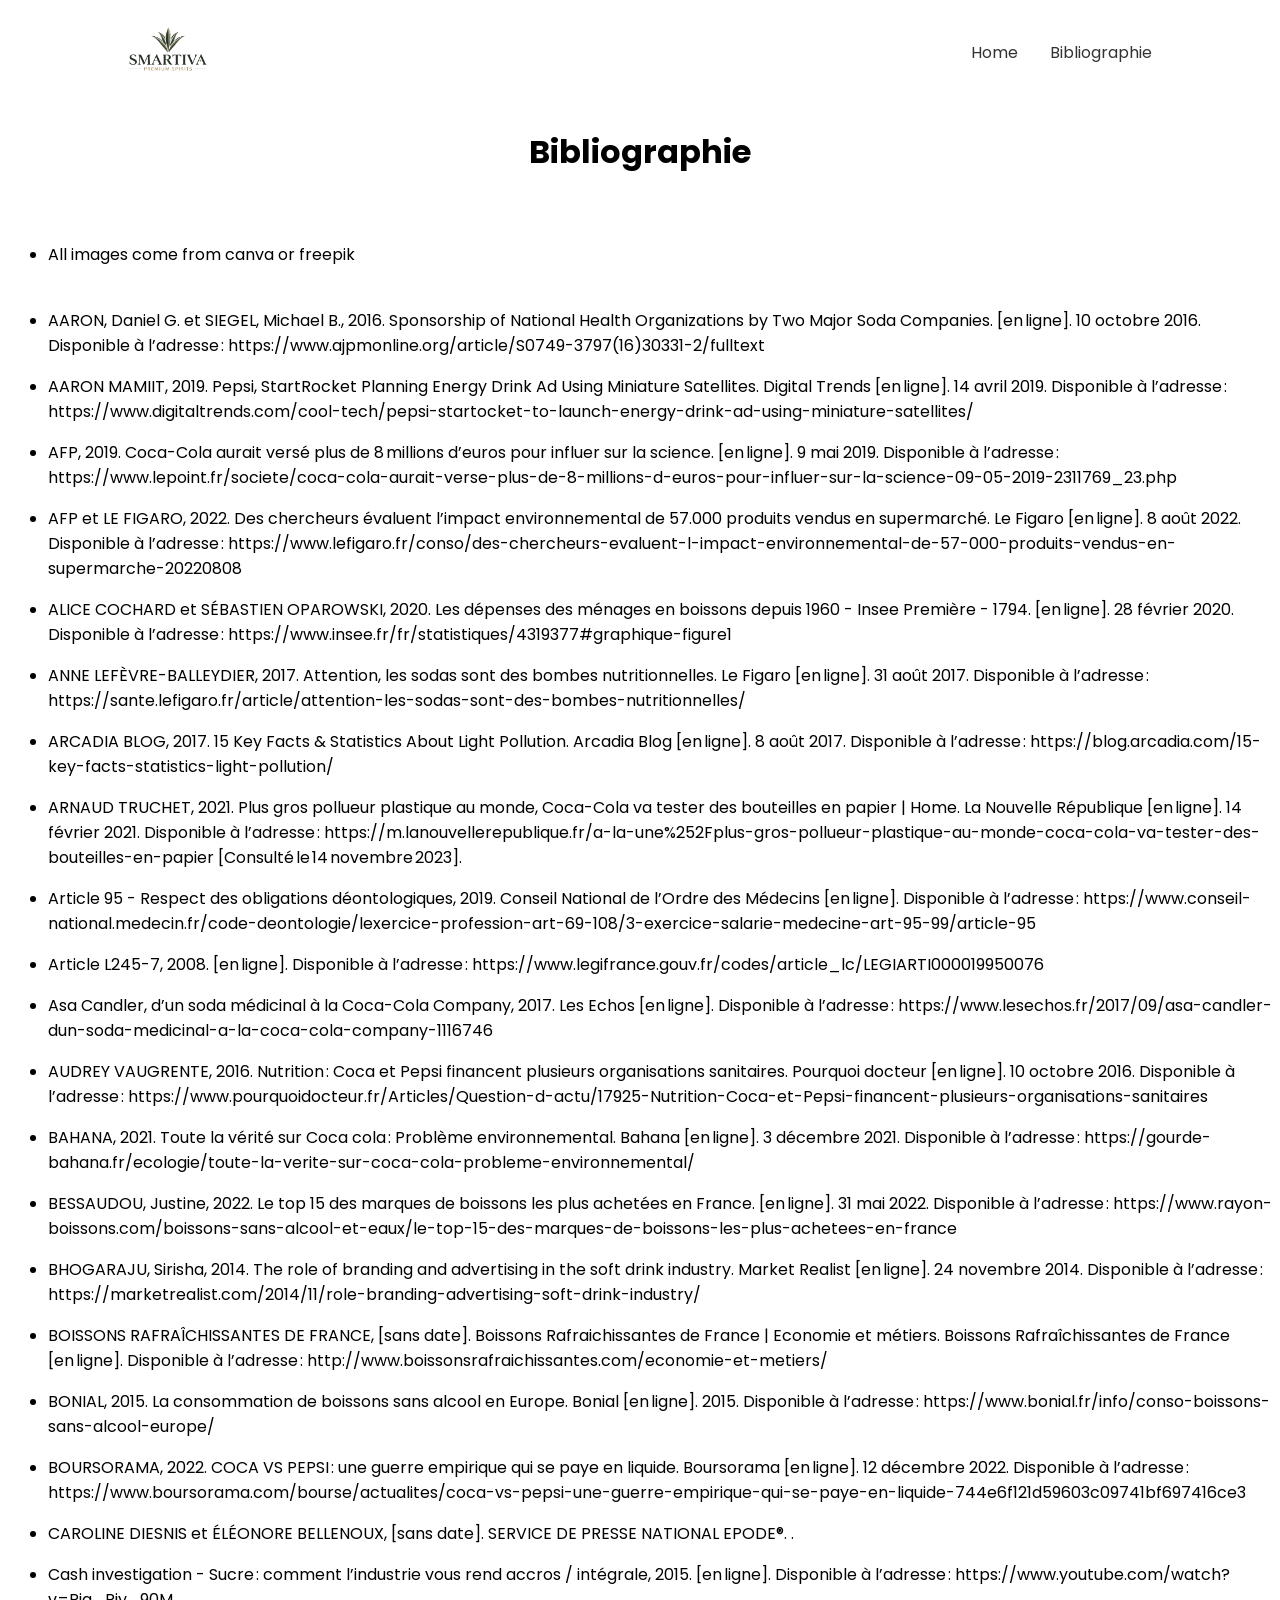
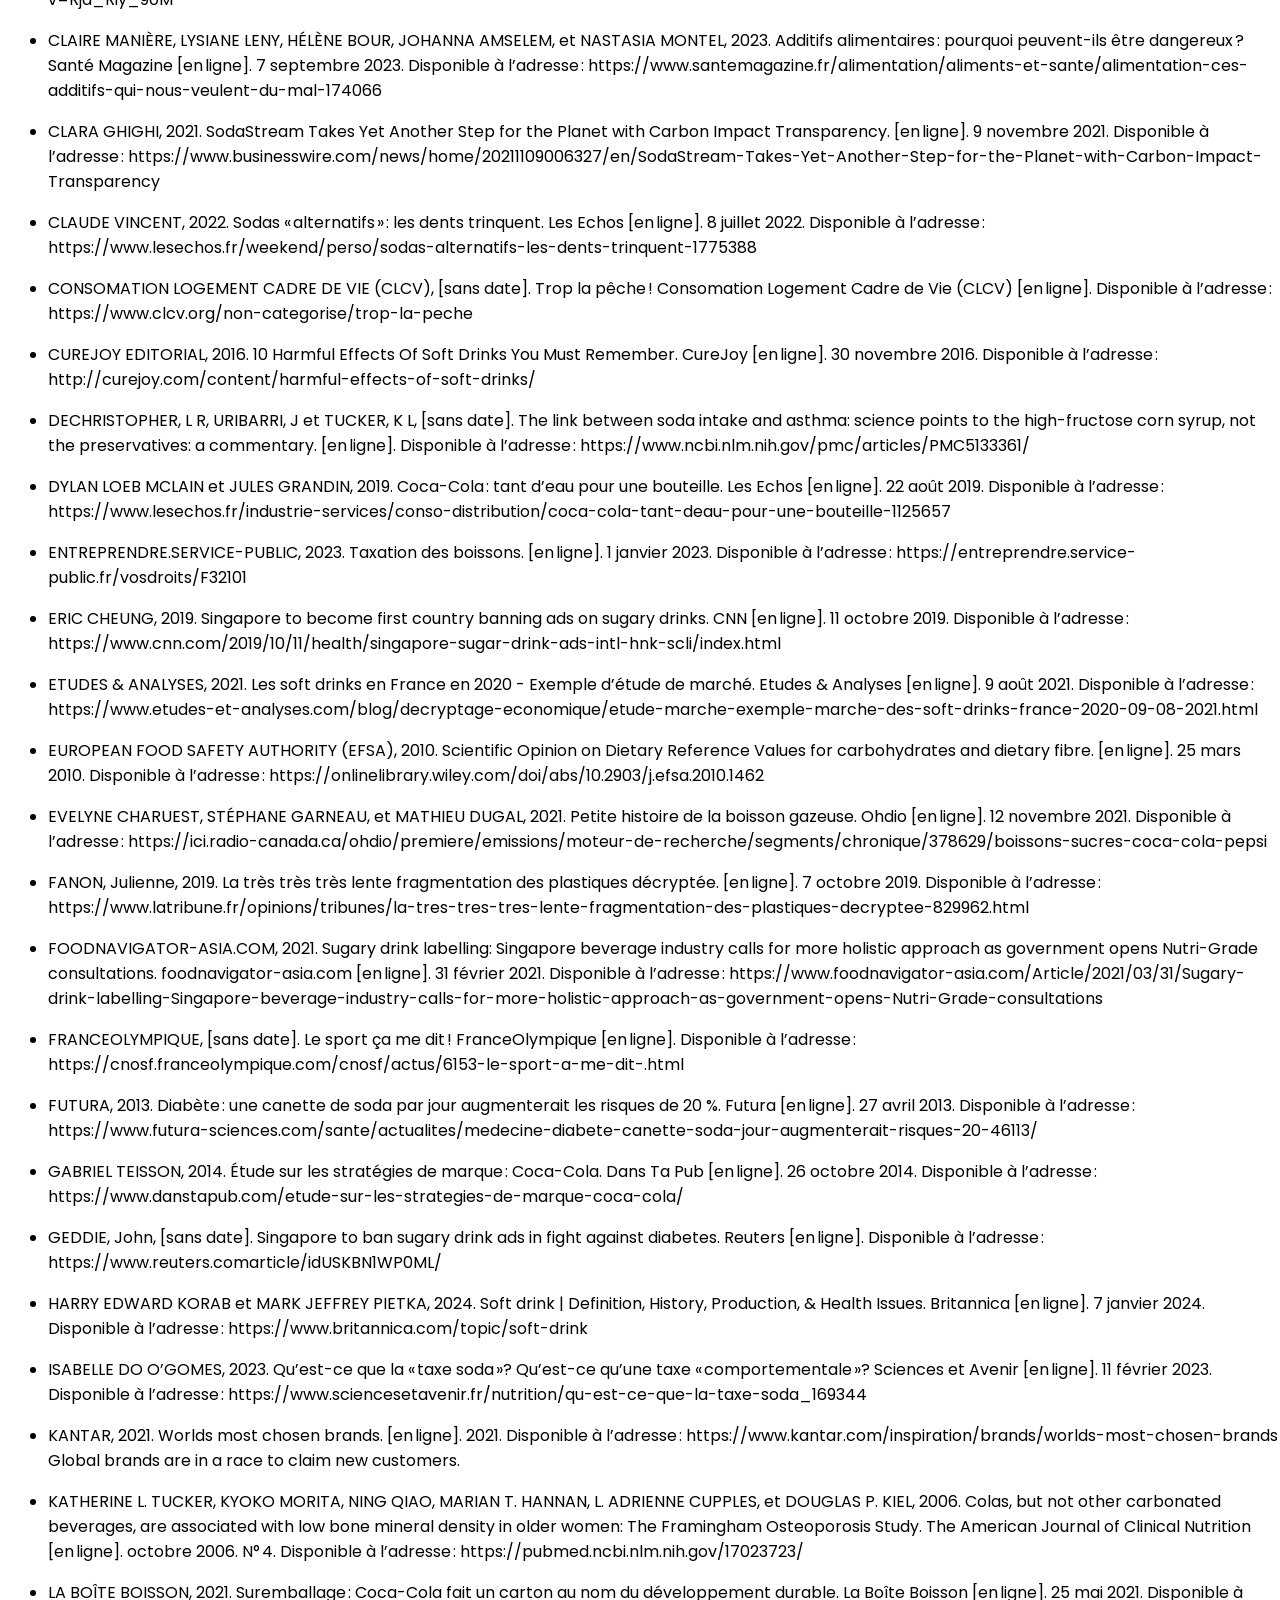
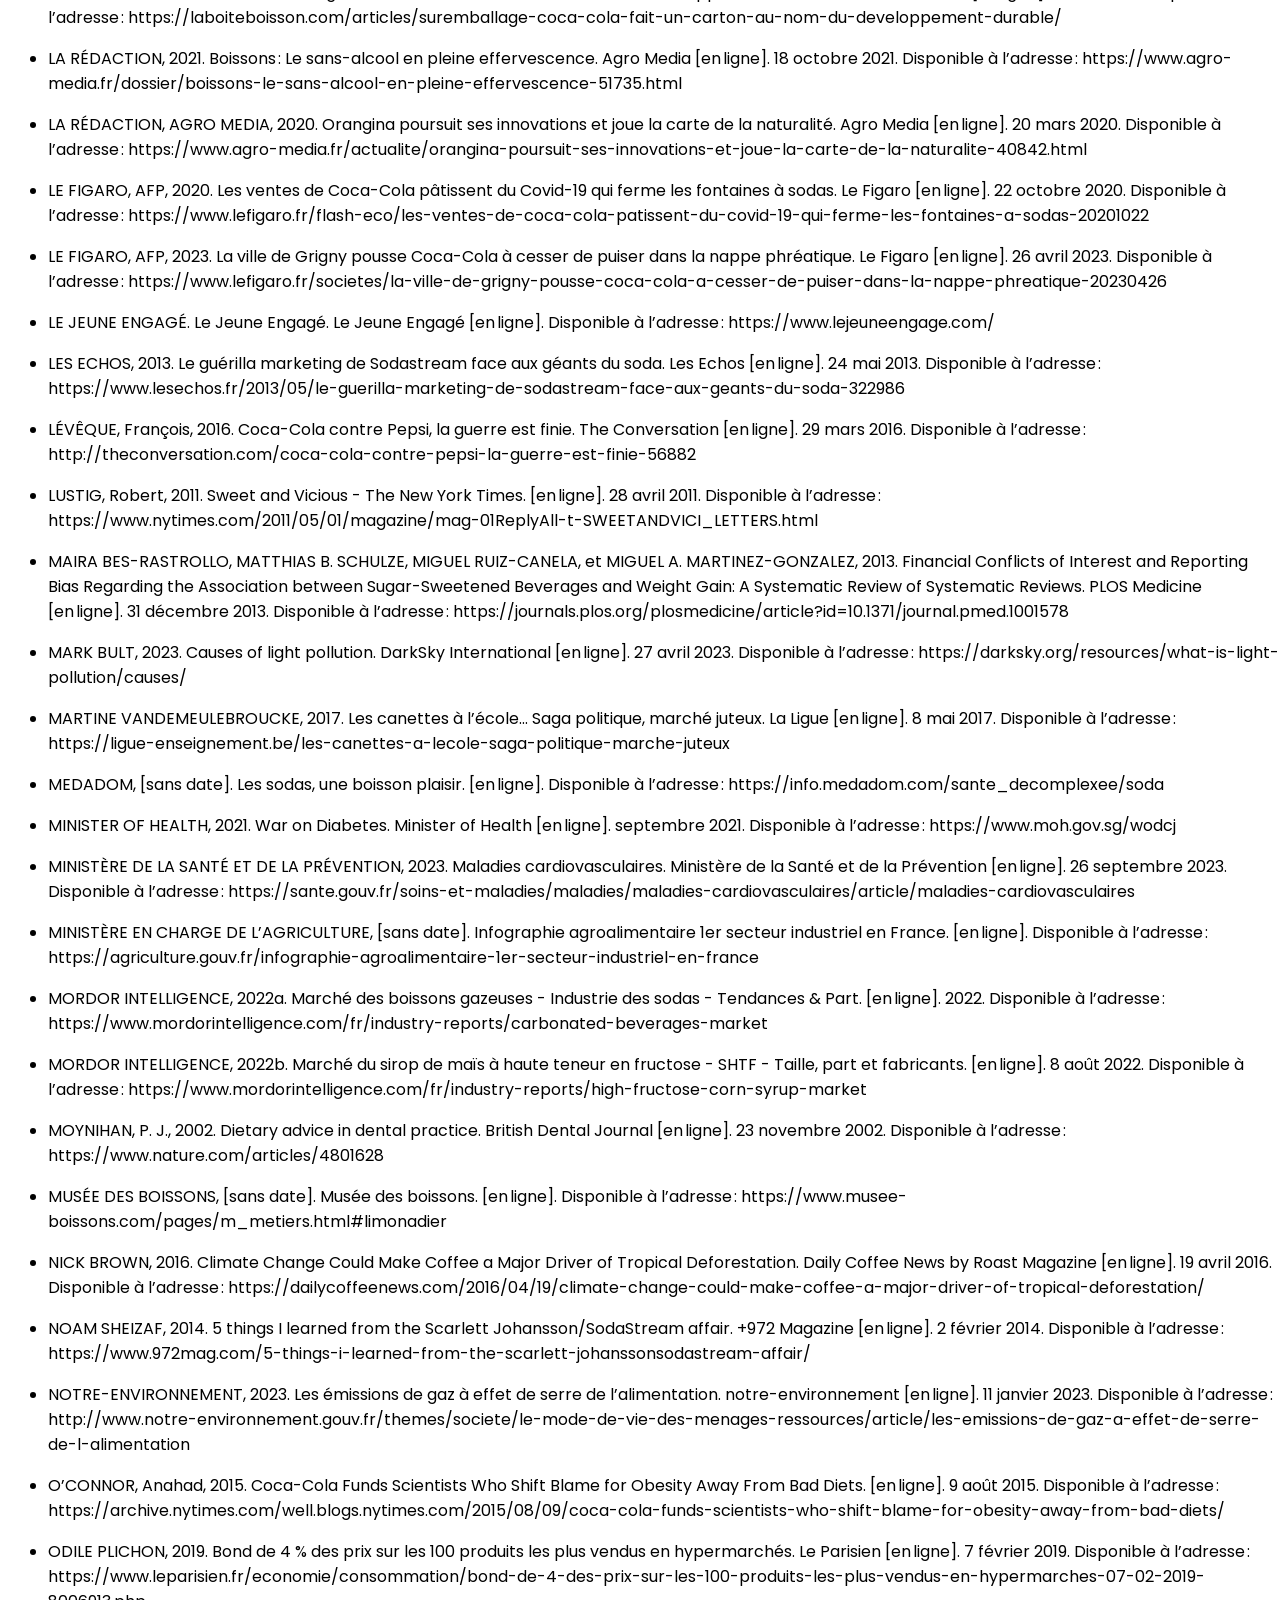
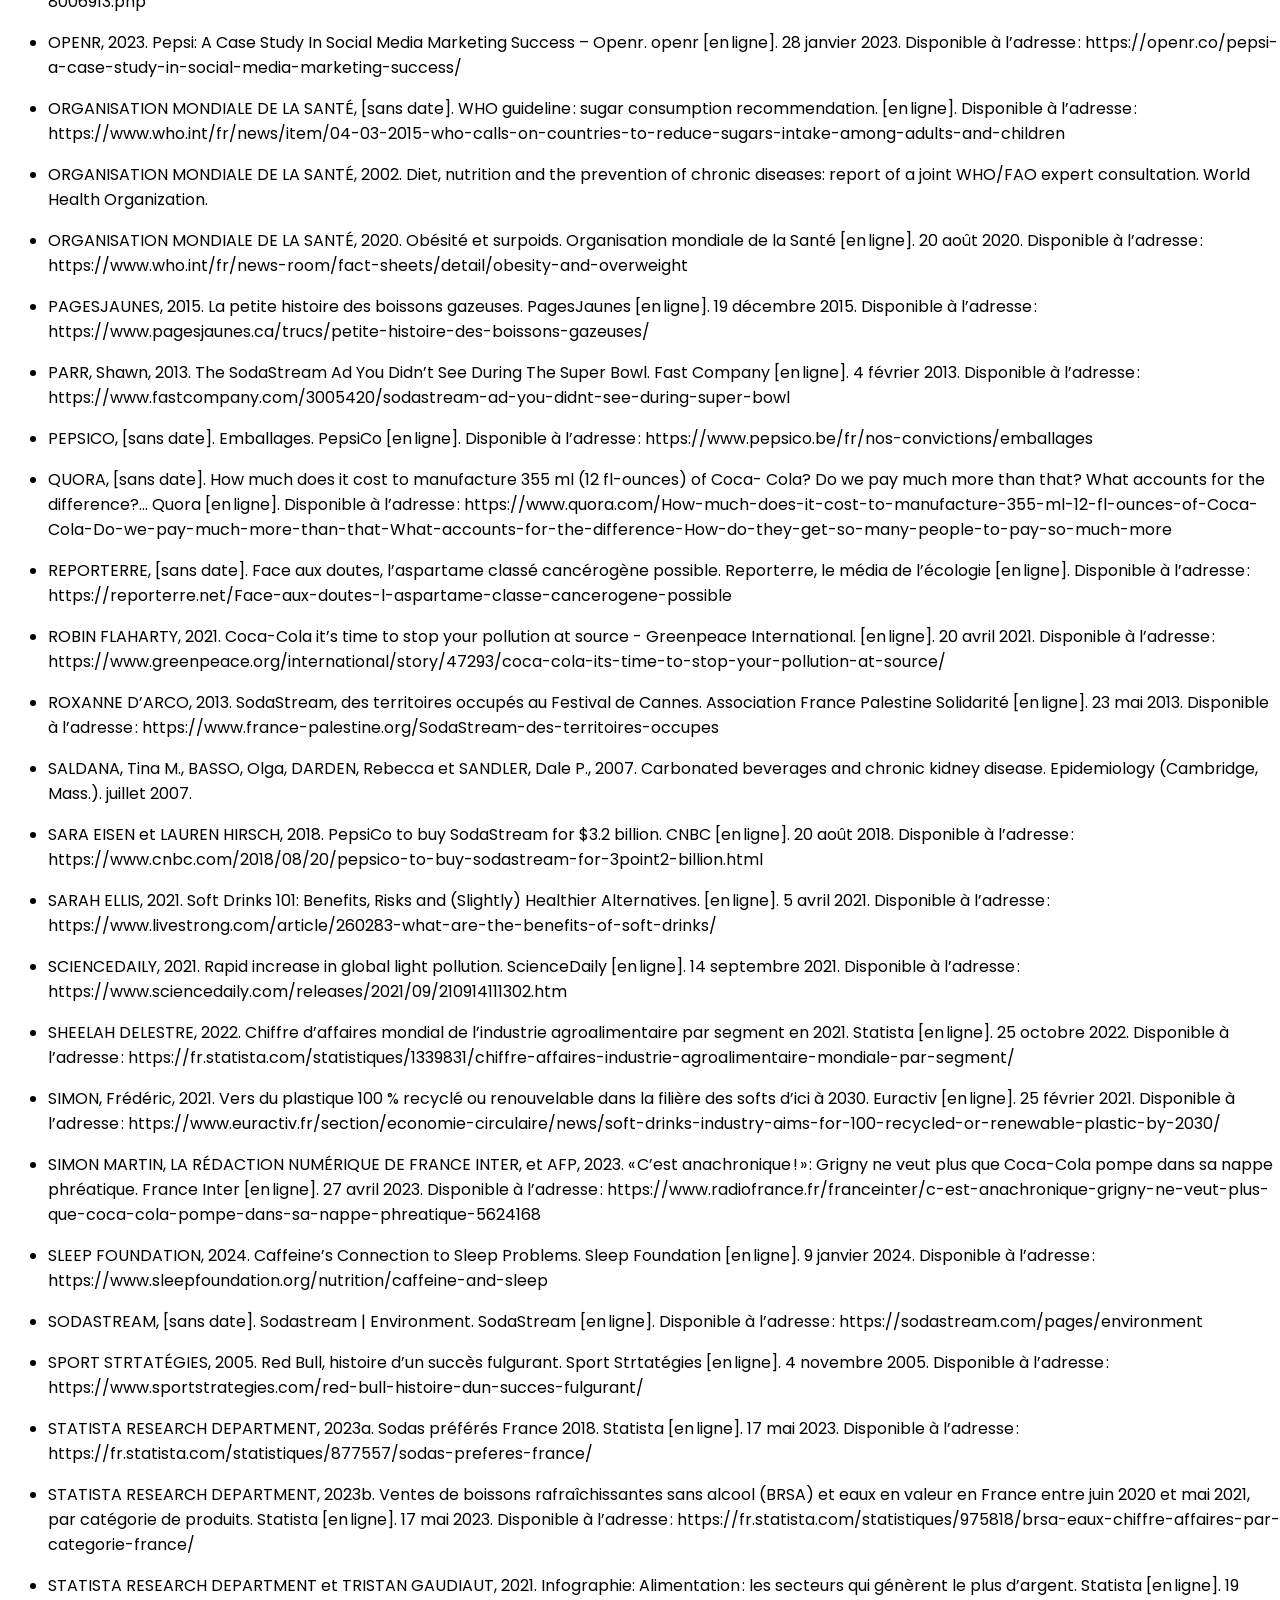
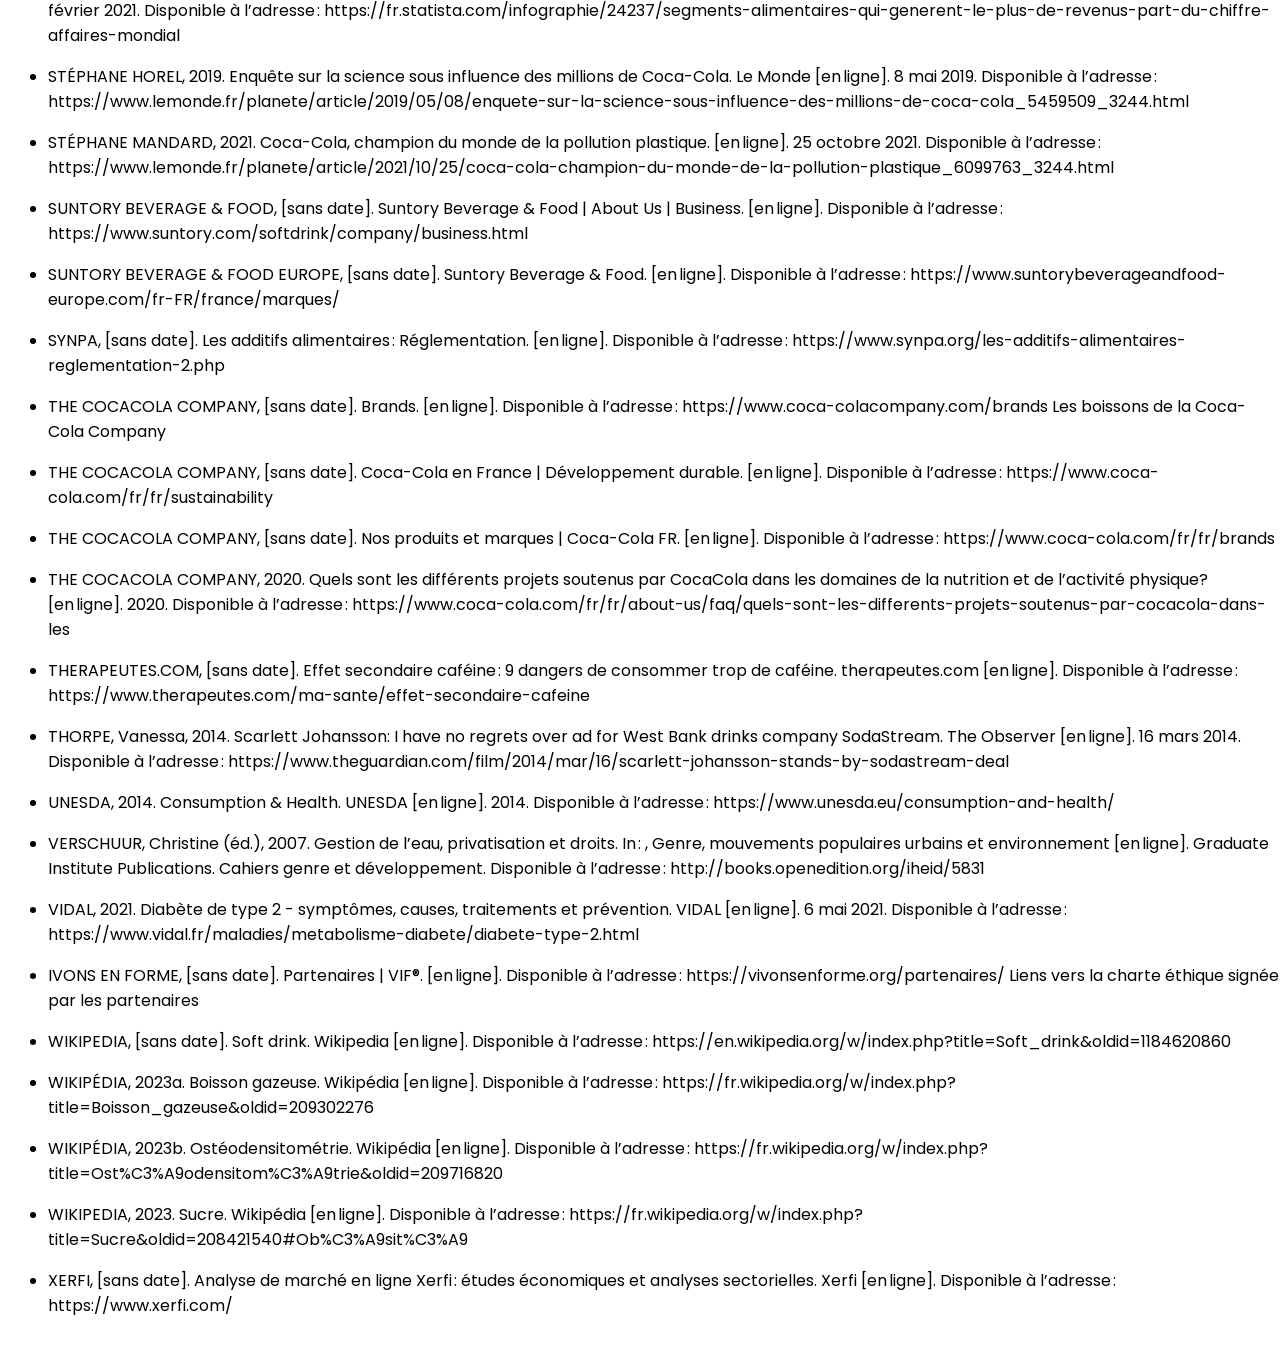
<file: biblio.html>
<!DOCTYPE html>
<html lang="fr">
<head>
    <meta charset="UTF-8">
    <meta http-equiv="X-UA-Compatible" content="IE=edge">
    <meta name="viewport" content="width=device-width, initial-scale=1.0">
    <title>Boissons</title>
    <link rel="stylesheet" href="biblio.css">
    <script src="app.js" defer></script>

</head>
<body>
    <section class="normal">
        
        <header>
            <a href="#"><img src="Img/logo.png" class="logo"></a>
            <ul>
                <li><a href="index.html">Home</a></li>
                
        
                <li><a href="#">Bibliographie</a></li>
            </ul>
        </header>
    </section>

    <h1>Bibliographie</h1><br><br>

    <ul class="ul2">
        <li>All images come from canva or freepik</li><br>
        <li>AARON, Daniel G. et SIEGEL, Michael B., 2016. Sponsorship of National Health Organizations by Two Major Soda Companies. [en ligne]. 10 octobre 2016. Disponible à l’adresse : https://www.ajpmonline.org/article/S0749-3797(16)30331-2/fulltext 

        </li>
        <li>AARON MAMIIT, 2019. Pepsi, StartRocket Planning Energy Drink Ad Using Miniature Satellites. Digital Trends [en ligne]. 14 avril 2019. Disponible à l’adresse : https://www.digitaltrends.com/cool-tech/pepsi-startocket-to-launch-energy-drink-ad-using-miniature-satellites/ </li>
        <li>AFP, 2019. Coca-Cola aurait versé plus de 8 millions d’euros pour influer sur la science. [en ligne]. 9 mai 2019. Disponible à l’adresse : https://www.lepoint.fr/societe/coca-cola-aurait-verse-plus-de-8-millions-d-euros-pour-influer-sur-la-science-09-05-2019-2311769_23.php 

        </li>
        <li>AFP et LE FIGARO, 2022. Des chercheurs évaluent l’impact environnemental de 57.000 produits vendus en supermarché. Le Figaro [en ligne]. 8 août 2022. Disponible à l’adresse : https://www.lefigaro.fr/conso/des-chercheurs-evaluent-l-impact-environnemental-de-57-000-produits-vendus-en-supermarche-20220808 

        </li>
        <li>ALICE COCHARD et SÉBASTIEN OPAROWSKI, 2020. Les dépenses des ménages en boissons depuis 1960 - Insee Première - 1794. [en ligne]. 28 février 2020. Disponible à l’adresse : https://www.insee.fr/fr/statistiques/4319377#graphique-figure1 

        </li>
        <li>ANNE LEFÈVRE-BALLEYDIER, 2017. Attention, les sodas sont des bombes nutritionnelles. Le Figaro [en ligne]. 31 août 2017. Disponible à l’adresse : https://sante.lefigaro.fr/article/attention-les-sodas-sont-des-bombes-nutritionnelles/ 

        </li>
        <li>ARCADIA BLOG, 2017. 15 Key Facts & Statistics About Light Pollution. Arcadia Blog [en ligne]. 8 août 2017. Disponible à l’adresse : https://blog.arcadia.com/15-key-facts-statistics-light-pollution/ 

        </li>
        <li>ARNAUD TRUCHET, 2021. Plus gros pollueur plastique au monde, Coca-Cola ​va tester des bouteilles en papier | Home. La Nouvelle République [en ligne]. 14 février 2021. Disponible à l’adresse : https://m.lanouvellerepublique.fr/a-la-une%252Fplus-gros-pollueur-plastique-au-monde-coca-cola-va-tester-des-bouteilles-en-papier [Consulté le 14 novembre 2023].  

        </li>
        <li>Article 95 - Respect des obligations déontologiques, 2019. Conseil National de l’Ordre des Médecins [en ligne]. Disponible à l’adresse : https://www.conseil-national.medecin.fr/code-deontologie/lexercice-profession-art-69-108/3-exercice-salarie-medecine-art-95-99/article-95 

        </li>
        <li>Article L245-7, 2008. [en ligne]. Disponible à l’adresse : https://www.legifrance.gouv.fr/codes/article_lc/LEGIARTI000019950076 

        </li>
        <li>Asa Candler, d’un soda médicinal à la Coca-Cola Company, 2017. Les Echos [en ligne]. Disponible à l’adresse : https://www.lesechos.fr/2017/09/asa-candler-dun-soda-medicinal-a-la-coca-cola-company-1116746 

        </li>
        <li>AUDREY VAUGRENTE, 2016. Nutrition : Coca et Pepsi financent plusieurs organisations sanitaires. Pourquoi docteur [en ligne]. 10 octobre 2016. Disponible à l’adresse : https://www.pourquoidocteur.fr/Articles/Question-d-actu/17925-Nutrition-Coca-et-Pepsi-financent-plusieurs-organisations-sanitaires 

        </li>
        <li>BAHANA, 2021. Toute la vérité sur Coca cola : Problème environnemental. Bahana [en ligne]. 3 décembre 2021. Disponible à l’adresse : https://gourde-bahana.fr/ecologie/toute-la-verite-sur-coca-cola-probleme-environnemental/ 

        </li>
        <li>BESSAUDOU, Justine, 2022. Le top 15 des marques de boissons les plus achetées en France. [en ligne]. 31 mai 2022. Disponible à l’adresse : https://www.rayon-boissons.com/boissons-sans-alcool-et-eaux/le-top-15-des-marques-de-boissons-les-plus-achetees-en-france 

        </li>
        <li>BHOGARAJU, Sirisha, 2014. The role of branding and advertising in the soft drink industry. Market Realist [en ligne]. 24 novembre 2014. Disponible à l’adresse : https://marketrealist.com/2014/11/role-branding-advertising-soft-drink-industry/ 

        </li>
        <li>BOISSONS RAFRAÎCHISSANTES DE FRANCE, [sans date]. Boissons Rafraichissantes de France | Economie et métiers. Boissons Rafraîchissantes de France [en ligne]. Disponible à l’adresse : http://www.boissonsrafraichissantes.com/economie-et-metiers/ 

        </li>
        <li>BONIAL, 2015. La consommation de boissons sans alcool en Europe. Bonial [en ligne]. 2015. Disponible à l’adresse : https://www.bonial.fr/info/conso-boissons-sans-alcool-europe/ 

        </li>
        <li>BOURSORAMA, 2022. COCA VS PEPSI : une guerre empirique qui se paye en liquide. Boursorama [en ligne]. 12 décembre 2022. Disponible à l’adresse : https://www.boursorama.com/bourse/actualites/coca-vs-pepsi-une-guerre-empirique-qui-se-paye-en-liquide-744e6f121d59603c09741bf697416ce3 

        </li>
        <li>CAROLINE DIESNIS et ÉLÉONORE BELLENOUX, [sans date]. SERVICE DE PRESSE NATIONAL EPODE®. .  

        </li>
        <li>Cash investigation - Sucre : comment l’industrie vous rend accros / intégrale, 2015. [en ligne]. Disponible à l’adresse : https://www.youtube.com/watch?v=Rja_Riy_90M 

        </li>
        <li>CLAIRE MANIÈRE, LYSIANE LENY, HÉLÈNE BOUR, JOHANNA AMSELEM, et NASTASIA MONTEL, 2023. Additifs alimentaires : pourquoi peuvent-ils être dangereux ? Santé Magazine [en ligne]. 7 septembre 2023. Disponible à l’adresse : https://www.santemagazine.fr/alimentation/aliments-et-sante/alimentation-ces-additifs-qui-nous-veulent-du-mal-174066 

        </li>
        <li>CLARA GHIGHI, 2021. SodaStream Takes Yet Another Step for the Planet with Carbon Impact Transparency. [en ligne]. 9 novembre 2021. Disponible à l’adresse : https://www.businesswire.com/news/home/20211109006327/en/SodaStream-Takes-Yet-Another-Step-for-the-Planet-with-Carbon-Impact-Transparency 

        </li>
        <li>CLAUDE VINCENT, 2022. Sodas « alternatifs » : les dents trinquent. Les Echos [en ligne]. 8 juillet 2022. Disponible à l’adresse : https://www.lesechos.fr/weekend/perso/sodas-alternatifs-les-dents-trinquent-1775388 

        </li>
        <li>CONSOMATION LOGEMENT CADRE DE VIE (CLCV), [sans date]. Trop la pêche ! Consomation Logement Cadre de Vie (CLCV) [en ligne]. Disponible à l’adresse : https://www.clcv.org/non-categorise/trop-la-peche 

        </li>
        <li>CUREJOY EDITORIAL, 2016. 10 Harmful Effects Of Soft Drinks You Must Remember. CureJoy [en ligne]. 30 novembre 2016. Disponible à l’adresse : http://curejoy.com/content/harmful-effects-of-soft-drinks/ 

        </li>
        <li>DECHRISTOPHER, L R, URIBARRI, J et TUCKER, K L, [sans date]. The link between soda intake and asthma: science points to the high-fructose corn syrup, not the preservatives: a commentary. [en ligne]. Disponible à l’adresse : https://www.ncbi.nlm.nih.gov/pmc/articles/PMC5133361/ 

        </li>
        <li>DYLAN LOEB MCLAIN et JULES GRANDIN, 2019. Coca-Cola : tant d’eau pour une bouteille. Les Echos [en ligne]. 22 août 2019. Disponible à l’adresse : https://www.lesechos.fr/industrie-services/conso-distribution/coca-cola-tant-deau-pour-une-bouteille-1125657 

        </li>
        <li>ENTREPRENDRE.SERVICE-PUBLIC, 2023. Taxation des boissons. [en ligne]. 1 janvier 2023. Disponible à l’adresse : https://entreprendre.service-public.fr/vosdroits/F32101 

        </li>
        <li>ERIC CHEUNG, 2019. Singapore to become first country banning ads on sugary drinks. CNN [en ligne]. 11 octobre 2019. Disponible à l’adresse : https://www.cnn.com/2019/10/11/health/singapore-sugar-drink-ads-intl-hnk-scli/index.html 

        </li>
        <li>ETUDES & ANALYSES, 2021. Les soft drinks en France en 2020 - Exemple d’étude de marché. Etudes & Analyses [en ligne]. 9 août 2021. Disponible à l’adresse : https://www.etudes-et-analyses.com/blog/decryptage-economique/etude-marche-exemple-marche-des-soft-drinks-france-2020-09-08-2021.html 

        </li>
        <li>EUROPEAN FOOD SAFETY AUTHORITY (EFSA), 2010. Scientific Opinion on Dietary Reference Values for carbohydrates and dietary fibre. [en ligne]. 25 mars 2010. Disponible à l’adresse : https://onlinelibrary.wiley.com/doi/abs/10.2903/j.efsa.2010.1462 

        </li>
        <li>EVELYNE CHARUEST, STÉPHANE GARNEAU, et MATHIEU DUGAL, 2021. Petite histoire de la boisson gazeuse. Ohdio [en ligne]. 12 novembre 2021. Disponible à l’adresse : https://ici.radio-canada.ca/ohdio/premiere/emissions/moteur-de-recherche/segments/chronique/378629/boissons-sucres-coca-cola-pepsi 

        </li>
        <li>FANON, Julienne, 2019. La très très très lente fragmentation des plastiques décryptée. [en ligne]. 7 octobre 2019. Disponible à l’adresse : https://www.latribune.fr/opinions/tribunes/la-tres-tres-tres-lente-fragmentation-des-plastiques-decryptee-829962.html 

        </li>
        <li>FOODNAVIGATOR-ASIA.COM, 2021. Sugary drink labelling: Singapore beverage industry calls for more holistic approach as government opens Nutri-Grade consultations. foodnavigator-asia.com [en ligne]. 31 février 2021. Disponible à l’adresse : https://www.foodnavigator-asia.com/Article/2021/03/31/Sugary-drink-labelling-Singapore-beverage-industry-calls-for-more-holistic-approach-as-government-opens-Nutri-Grade-consultations 

        </li>
        <li>FRANCEOLYMPIQUE, [sans date]. Le sport ça me dit ! FranceOlympique [en ligne]. Disponible à l’adresse : https://cnosf.franceolympique.com/cnosf/actus/6153-le-sport-a-me-dit-.html 

        </li>
        <li>FUTURA, 2013. Diabète : une canette de soda par jour augmenterait les risques de 20 %. Futura [en ligne]. 27 avril 2013. Disponible à l’adresse : https://www.futura-sciences.com/sante/actualites/medecine-diabete-canette-soda-jour-augmenterait-risques-20-46113/ 

        </li>
        <li>GABRIEL TEISSON, 2014. Étude sur les stratégies de marque : Coca-Cola. Dans Ta Pub [en ligne]. 26 octobre 2014. Disponible à l’adresse : https://www.danstapub.com/etude-sur-les-strategies-de-marque-coca-cola/ 

        </li>
        <li>GEDDIE, John, [sans date]. Singapore to ban sugary drink ads in fight against diabetes. Reuters [en ligne]. Disponible à l’adresse : https://www.reuters.comarticle/idUSKBN1WP0ML/ 

        </li>
        <li>HARRY EDWARD KORAB et MARK JEFFREY PIETKA, 2024. Soft drink | Definition, History, Production, & Health Issues. Britannica [en ligne]. 7 janvier 2024. Disponible à l’adresse : https://www.britannica.com/topic/soft-drink 

        </li>
        <li>ISABELLE DO O’GOMES, 2023. Qu’est-ce que la « taxe soda »? Qu’est-ce qu’une taxe « comportementale »? Sciences et Avenir [en ligne]. 11 février 2023. Disponible à l’adresse : https://www.sciencesetavenir.fr/nutrition/qu-est-ce-que-la-taxe-soda_169344 

        </li>
        <li>KANTAR, 2021. Worlds most chosen brands. [en ligne]. 2021. Disponible à l’adresse : https://www.kantar.com/inspiration/brands/worlds-most-chosen-brands  

            Global brands are in a race to claim new customers. 
            
             </li>
        <li>KATHERINE L. TUCKER, KYOKO MORITA, NING QIAO, MARIAN T. HANNAN, L. ADRIENNE CUPPLES, et DOUGLAS P. KIEL, 2006. Colas, but not other carbonated beverages, are associated with low bone mineral density in older women: The Framingham Osteoporosis Study. The American Journal of Clinical Nutrition [en ligne]. octobre 2006. N° 4. Disponible à l’adresse : https://pubmed.ncbi.nlm.nih.gov/17023723/ 

        </li>
        <li>LA BOÎTE BOISSON, 2021. Suremballage : Coca-Cola fait un carton au nom du développement durable. La Boîte Boisson [en ligne]. 25 mai 2021. Disponible à l’adresse : https://laboiteboisson.com/articles/suremballage-coca-cola-fait-un-carton-au-nom-du-developpement-durable/ 

        </li>
        <li>LA RÉDACTION, 2021. Boissons : Le sans-alcool en pleine effervescence. Agro Media [en ligne]. 18 octobre 2021. Disponible à l’adresse : https://www.agro-media.fr/dossier/boissons-le-sans-alcool-en-pleine-effervescence-51735.html 

        </li>
        <li>LA RÉDACTION, AGRO MEDIA, 2020. Orangina poursuit ses innovations et joue la carte de la naturalité. Agro Media [en ligne]. 20 mars 2020. Disponible à l’adresse : https://www.agro-media.fr/actualite/orangina-poursuit-ses-innovations-et-joue-la-carte-de-la-naturalite-40842.html 

        </li>
        <li>LE FIGARO, AFP, 2020. Les ventes de Coca-Cola pâtissent du Covid-19 qui ferme les fontaines à sodas. Le Figaro [en ligne]. 22 octobre 2020. Disponible à l’adresse : https://www.lefigaro.fr/flash-eco/les-ventes-de-coca-cola-patissent-du-covid-19-qui-ferme-les-fontaines-a-sodas-20201022 

        </li>
        <li>LE FIGARO, AFP, 2023. La ville de Grigny pousse Coca-Cola à cesser de puiser dans la nappe phréatique. Le Figaro [en ligne]. 26 avril 2023. Disponible à l’adresse : https://www.lefigaro.fr/societes/la-ville-de-grigny-pousse-coca-cola-a-cesser-de-puiser-dans-la-nappe-phreatique-20230426 

        </li>
        <li>LE JEUNE ENGAGÉ. Le Jeune Engagé. Le Jeune Engagé [en ligne]. Disponible à l’adresse : https://www.lejeuneengage.com/ 

        </li>
        <li>LES ECHOS, 2013. Le guérilla marketing de Sodastream face aux géants du soda. Les Echos [en ligne]. 24 mai 2013. Disponible à l’adresse : https://www.lesechos.fr/2013/05/le-guerilla-marketing-de-sodastream-face-aux-geants-du-soda-322986 

        </li>
        <li>LÉVÊQUE, François, 2016. Coca-Cola contre Pepsi, la guerre est finie. The Conversation [en ligne]. 29 mars 2016. Disponible à l’adresse : http://theconversation.com/coca-cola-contre-pepsi-la-guerre-est-finie-56882 

        </li>
        <li>LUSTIG, Robert, 2011. Sweet and Vicious - The New York Times. [en ligne]. 28 avril 2011. Disponible à l’adresse : https://www.nytimes.com/2011/05/01/magazine/mag-01ReplyAll-t-SWEETANDVICI_LETTERS.html 

        </li>
        <li>MAIRA BES-RASTROLLO, MATTHIAS B. SCHULZE, MIGUEL RUIZ-CANELA, et MIGUEL A. MARTINEZ-GONZALEZ, 2013. Financial Conflicts of Interest and Reporting Bias Regarding the Association between Sugar-Sweetened Beverages and Weight Gain: A Systematic Review of Systematic Reviews. PLOS Medicine [en ligne]. 31 décembre 2013. Disponible à l’adresse : https://journals.plos.org/plosmedicine/article?id=10.1371/journal.pmed.1001578 

        </li>
        <li>MARK BULT, 2023. Causes of light pollution. DarkSky International [en ligne]. 27 avril 2023. Disponible à l’adresse : https://darksky.org/resources/what-is-light-pollution/causes/ 

        </li>
        <li>MARTINE VANDEMEULEBROUCKE, 2017. Les canettes à l’école... Saga politique, marché juteux. La Ligue [en ligne]. 8 mai 2017. Disponible à l’adresse : https://ligue-enseignement.be/les-canettes-a-lecole-saga-politique-marche-juteux 

        </li>
        <li>MEDADOM, [sans date]. Les sodas, une boisson plaisir. [en ligne]. Disponible à l’adresse : https://info.medadom.com/sante_decomplexee/soda 

        </li>
        <li>MINISTER OF HEALTH, 2021. War on Diabetes. Minister of Health [en ligne]. septembre 2021. Disponible à l’adresse : https://www.moh.gov.sg/wodcj 

        </li>
        <li>MINISTÈRE DE LA SANTÉ ET DE LA PRÉVENTION, 2023. Maladies cardiovasculaires. Ministère de la Santé et de la Prévention [en ligne]. 26 septembre 2023. Disponible à l’adresse : https://sante.gouv.fr/soins-et-maladies/maladies/maladies-cardiovasculaires/article/maladies-cardiovasculaires 

        </li>
        <li>MINISTÈRE EN CHARGE DE L’AGRICULTURE, [sans date]. Infographie agroalimentaire 1er secteur industriel en France. [en ligne]. Disponible à l’adresse : https://agriculture.gouv.fr/infographie-agroalimentaire-1er-secteur-industriel-en-france 

        </li>
        <li>MORDOR INTELLIGENCE, 2022a. Marché des boissons gazeuses - Industrie des sodas - Tendances & Part. [en ligne]. 2022. Disponible à l’adresse : https://www.mordorintelligence.com/fr/industry-reports/carbonated-beverages-market 

        </li>
        <li>MORDOR INTELLIGENCE, 2022b. Marché du sirop de maïs à haute teneur en fructose - SHTF - Taille, part et fabricants. [en ligne]. 8 août 2022. Disponible à l’adresse : https://www.mordorintelligence.com/fr/industry-reports/high-fructose-corn-syrup-market 

        </li>
        <li>MOYNIHAN, P. J., 2002. Dietary advice in dental practice. British Dental Journal [en ligne]. 23 novembre 2002. Disponible à l’adresse : https://www.nature.com/articles/4801628 

        </li>
        <li>MUSÉE DES BOISSONS, [sans date]. Musée des boissons. [en ligne]. Disponible à l’adresse : https://www.musee-boissons.com/pages/m_metiers.html#limonadier 

        </li>
        <li>NICK BROWN, 2016. Climate Change Could Make Coffee a Major Driver of Tropical Deforestation. Daily Coffee News by Roast Magazine [en ligne]. 19 avril 2016. Disponible à l’adresse : https://dailycoffeenews.com/2016/04/19/climate-change-could-make-coffee-a-major-driver-of-tropical-deforestation/ 

        </li>
        <li>NOAM SHEIZAF, 2014. 5 things I learned from the Scarlett Johansson/SodaStream affair. +972 Magazine [en ligne]. 2 février 2014. Disponible à l’adresse : https://www.972mag.com/5-things-i-learned-from-the-scarlett-johanssonsodastream-affair/ 

        </li>
        <li>NOTRE-ENVIRONNEMENT, 2023. Les émissions de gaz à effet de serre de l’alimentation. notre-environnement [en ligne]. 11 janvier 2023. Disponible à l’adresse : http://www.notre-environnement.gouv.fr/themes/societe/le-mode-de-vie-des-menages-ressources/article/les-emissions-de-gaz-a-effet-de-serre-de-l-alimentation 

        </li>
        <li>O’CONNOR, Anahad, 2015. Coca-Cola Funds Scientists Who Shift Blame for Obesity Away From Bad Diets. [en ligne]. 9 août 2015. Disponible à l’adresse : https://archive.nytimes.com/well.blogs.nytimes.com/2015/08/09/coca-cola-funds-scientists-who-shift-blame-for-obesity-away-from-bad-diets/ 

        </li>
        <li>ODILE PLICHON, 2019. Bond de 4 % des prix sur les 100 produits les plus vendus en hypermarchés. Le Parisien [en ligne]. 7 février 2019. Disponible à l’adresse : https://www.leparisien.fr/economie/consommation/bond-de-4-des-prix-sur-les-100-produits-les-plus-vendus-en-hypermarches-07-02-2019-8006913.php 

        </li>
        <li>OPENR, 2023. Pepsi: A Case Study In Social Media Marketing Success – Openr. openr [en ligne]. 28 janvier 2023. Disponible à l’adresse : https://openr.co/pepsi-a-case-study-in-social-media-marketing-success/ 

        </li>
        <li>ORGANISATION MONDIALE DE LA SANTÉ, [sans date]. WHO guideline : sugar consumption recommendation. [en ligne]. Disponible à l’adresse : https://www.who.int/fr/news/item/04-03-2015-who-calls-on-countries-to-reduce-sugars-intake-among-adults-and-children 

        </li>
        <li>ORGANISATION MONDIALE DE LA SANTÉ, 2002. Diet, nutrition and the prevention of chronic diseases: report of a joint WHO/FAO expert consultation. World Health Organization.  </li>
        <li>ORGANISATION MONDIALE DE LA SANTÉ, 2020. Obésité et surpoids. Organisation mondiale de la Santé [en ligne]. 20 août 2020. Disponible à l’adresse : https://www.who.int/fr/news-room/fact-sheets/detail/obesity-and-overweight 

        </li>
        <li>PAGESJAUNES, 2015. La petite histoire des boissons gazeuses. PagesJaunes [en ligne]. 19 décembre 2015. Disponible à l’adresse : https://www.pagesjaunes.ca/trucs/petite-histoire-des-boissons-gazeuses/ 

        </li>
        <li>PARR, Shawn, 2013. The SodaStream Ad You Didn’t See During The Super Bowl. Fast Company [en ligne]. 4 février 2013. Disponible à l’adresse : https://www.fastcompany.com/3005420/sodastream-ad-you-didnt-see-during-super-bowl 

        </li>
        <li>PEPSICO, [sans date]. Emballages. PepsiCo [en ligne]. Disponible à l’adresse : https://www.pepsico.be/fr/nos-convictions/emballages 

        </li>
        <li>QUORA, [sans date]. How much does it cost to manufacture 355 ml (12 fl-ounces) of Coca- 

            Cola? Do we pay much more than that? What accounts for the difference?... Quora [en ligne]. Disponible à l’adresse : https://www.quora.com/How-much-does-it-cost-to-manufacture-355-ml-12-fl-ounces-of-Coca-Cola-Do-we-pay-much-more-than-that-What-accounts-for-the-difference-How-do-they-get-so-many-people-to-pay-so-much-more 
            
             </li>
        <li>REPORTERRE, [sans date]. Face aux doutes, l’aspartame classé cancérogène possible. Reporterre, le média de l’écologie [en ligne]. Disponible à l’adresse : https://reporterre.net/Face-aux-doutes-l-aspartame-classe-cancerogene-possible 

        </li>
        <li>ROBIN FLAHARTY, 2021. Coca-Cola it’s time to stop your pollution at source - Greenpeace International. [en ligne]. 20 avril 2021. Disponible à l’adresse : https://www.greenpeace.org/international/story/47293/coca-cola-its-time-to-stop-your-pollution-at-source/ 

        </li>
        <li>ROXANNE D’ARCO, 2013. SodaStream, des territoires occupés au Festival de Cannes. Association France Palestine Solidarité [en ligne]. 23 mai 2013. Disponible à l’adresse : https://www.france-palestine.org/SodaStream-des-territoires-occupes 

        </li>
        <li>SALDANA, Tina M., BASSO, Olga, DARDEN, Rebecca et SANDLER, Dale P., 2007. Carbonated beverages and chronic kidney disease. Epidemiology (Cambridge, Mass.). juillet 2007.  

        </li>
        <li>SARA EISEN et LAUREN HIRSCH, 2018. PepsiCo to buy SodaStream for $3.2 billion. CNBC [en ligne]. 20 août 2018. Disponible à l’adresse : https://www.cnbc.com/2018/08/20/pepsico-to-buy-sodastream-for-3point2-billion.html 

        </li>
        <li>SARAH ELLIS, 2021. Soft Drinks 101: Benefits, Risks and (Slightly) Healthier Alternatives. [en ligne]. 5 avril 2021. Disponible à l’adresse : https://www.livestrong.com/article/260283-what-are-the-benefits-of-soft-drinks/ </li>
        <li>SCIENCEDAILY, 2021. Rapid increase in global light pollution. ScienceDaily [en ligne]. 14 septembre 2021. Disponible à l’adresse : https://www.sciencedaily.com/releases/2021/09/210914111302.htm 

        </li>
        <li>SHEELAH DELESTRE, 2022. Chiffre d’affaires mondial de l’industrie agroalimentaire par segment en 2021. Statista [en ligne]. 25 octobre 2022. Disponible à l’adresse : https://fr.statista.com/statistiques/1339831/chiffre-affaires-industrie-agroalimentaire-mondiale-par-segment/ 

        </li>
        <li>SIMON, Frédéric, 2021. Vers du plastique 100 % recyclé ou renouvelable dans la filière des softs d’ici à 2030. Euractiv [en ligne]. 25 février 2021. Disponible à l’adresse : https://www.euractiv.fr/section/economie-circulaire/news/soft-drinks-industry-aims-for-100-recycled-or-renewable-plastic-by-2030/ 

        </li>
        <li>SIMON MARTIN, LA RÉDACTION NUMÉRIQUE DE FRANCE INTER, et AFP, 2023. « C’est anachronique ! » : Grigny ne veut plus que Coca-Cola pompe dans sa nappe phréatique. France Inter [en ligne]. 27 avril 2023. Disponible à l’adresse : https://www.radiofrance.fr/franceinter/c-est-anachronique-grigny-ne-veut-plus-que-coca-cola-pompe-dans-sa-nappe-phreatique-5624168 

        </li>
        <li>SLEEP FOUNDATION, 2024. Caffeine’s Connection to Sleep Problems. Sleep Foundation [en ligne]. 9 janvier 2024. Disponible à l’adresse : https://www.sleepfoundation.org/nutrition/caffeine-and-sleep 

        </li>
        <li>SODASTREAM, [sans date]. Sodastream | Environment. SodaStream [en ligne]. Disponible à l’adresse : https://sodastream.com/pages/environment 

        </li>
        <li>SPORT STRTATÉGIES, 2005. Red Bull, histoire d’un succès fulgurant. Sport Strtatégies [en ligne]. 4 novembre 2005. Disponible à l’adresse : https://www.sportstrategies.com/red-bull-histoire-dun-succes-fulgurant/ 

        </li>
        <li>STATISTA RESEARCH DEPARTMENT, 2023a. Sodas préférés France 2018. Statista [en ligne]. 17 mai 2023. Disponible à l’adresse : https://fr.statista.com/statistiques/877557/sodas-preferes-france/ 

        </li>
        <li>STATISTA RESEARCH DEPARTMENT, 2023b. Ventes de boissons rafraîchissantes sans alcool (BRSA) et eaux en valeur en France entre juin 2020 et mai 2021, par catégorie de produits. Statista [en ligne]. 17 mai 2023. Disponible à l’adresse : https://fr.statista.com/statistiques/975818/brsa-eaux-chiffre-affaires-par-categorie-france/ 

        </li>
        <li>STATISTA RESEARCH DEPARTMENT et TRISTAN GAUDIAUT, 2021. Infographie: Alimentation : les secteurs qui génèrent le plus d’argent. Statista [en ligne]. 19 février 2021. Disponible à l’adresse : https://fr.statista.com/infographie/24237/segments-alimentaires-qui-generent-le-plus-de-revenus-part-du-chiffre-affaires-mondial </li>
        <li>STÉPHANE HOREL, 2019. Enquête sur la science sous influence des millions de Coca-Cola. Le Monde [en ligne]. 8 mai 2019. Disponible à l’adresse : https://www.lemonde.fr/planete/article/2019/05/08/enquete-sur-la-science-sous-influence-des-millions-de-coca-cola_5459509_3244.html 

        </li>
        <li>STÉPHANE MANDARD, 2021. Coca-Cola, champion du monde de la pollution plastique. [en ligne]. 25 octobre 2021. Disponible à l’adresse : https://www.lemonde.fr/planete/article/2021/10/25/coca-cola-champion-du-monde-de-la-pollution-plastique_6099763_3244.html 

        </li>
        <li>SUNTORY BEVERAGE & FOOD, [sans date]. Suntory Beverage & Food | About Us | Business. [en ligne]. Disponible à l’adresse : https://www.suntory.com/softdrink/company/business.html 

        </li>
        <li>SUNTORY BEVERAGE & FOOD EUROPE, [sans date]. Suntory Beverage & Food. [en ligne]. Disponible à l’adresse : https://www.suntorybeverageandfood-europe.com/fr-FR/france/marques/ 

        </li>
        <li>SYNPA, [sans date]. Les additifs alimentaires : Réglementation. [en ligne]. Disponible à l’adresse : https://www.synpa.org/les-additifs-alimentaires-reglementation-2.php 

        </li>
        <li>THE COCACOLA COMPANY, [sans date]. Brands. [en ligne]. Disponible à l’adresse : https://www.coca-colacompany.com/brands  

            Les boissons de la Coca-Cola Company 
            
             </li>
        <li>THE COCACOLA COMPANY, [sans date]. Coca-Cola en France | Développement durable. [en ligne]. Disponible à l’adresse : https://www.coca-cola.com/fr/fr/sustainability 

        </li>
        <li>THE COCACOLA COMPANY, [sans date]. Nos produits et marques | Coca-Cola FR. [en ligne]. Disponible à l’adresse : https://www.coca-cola.com/fr/fr/brands  

        </li>
        <li>THE COCACOLA COMPANY, 2020. Quels sont les différents projets soutenus par CocaCola dans les domaines de la nutrition et de l’activité physique? [en ligne]. 2020. Disponible à l’adresse : https://www.coca-cola.com/fr/fr/about-us/faq/quels-sont-les-differents-projets-soutenus-par-cocacola-dans-les 

        </li>
        <li>THERAPEUTES.COM, [sans date]. Effet secondaire caféine : 9 dangers de consommer trop de caféine. therapeutes.com [en ligne]. Disponible à l’adresse : https://www.therapeutes.com/ma-sante/effet-secondaire-cafeine 

        </li>
        <li>THORPE, Vanessa, 2014. Scarlett Johansson: I have no regrets over ad for West Bank drinks company SodaStream. The Observer [en ligne]. 16 mars 2014. Disponible à l’adresse : https://www.theguardian.com/film/2014/mar/16/scarlett-johansson-stands-by-sodastream-deal </li>
        <li>UNESDA, 2014. Consumption & Health. UNESDA [en ligne]. 2014. Disponible à l’adresse : https://www.unesda.eu/consumption-and-health/ 

        </li>
        <li>VERSCHUUR, Christine (éd.), 2007. Gestion de l’eau, privatisation et droits. In : , Genre, mouvements populaires urbains et environnement [en ligne]. Graduate Institute Publications. Cahiers genre et développement. Disponible à l’adresse : http://books.openedition.org/iheid/5831 

        </li>
        <li>VIDAL, 2021. Diabète de type 2 - symptômes, causes, traitements et prévention. VIDAL [en ligne]. 6 mai 2021. Disponible à l’adresse : https://www.vidal.fr/maladies/metabolisme-diabete/diabete-type-2.html 

        </li>
        <li>IVONS EN FORME, [sans date]. Partenaires | VIF®. [en ligne]. Disponible à l’adresse : https://vivonsenforme.org/partenaires/  

            Liens vers la charte éthique signée par les partenaires 
            
             </li>
        <li>WIKIPEDIA, [sans date]. Soft drink. Wikipedia [en ligne]. Disponible à l’adresse : https://en.wikipedia.org/w/index.php?title=Soft_drink&oldid=1184620860  

        </li>
        <li>WIKIPÉDIA, 2023a. Boisson gazeuse. Wikipédia [en ligne]. Disponible à l’adresse : https://fr.wikipedia.org/w/index.php?title=Boisson_gazeuse&oldid=209302276 

        </li>
        <li>WIKIPÉDIA, 2023b. Ostéodensitométrie. Wikipédia [en ligne]. Disponible à l’adresse : https://fr.wikipedia.org/w/index.php?title=Ost%C3%A9odensitom%C3%A9trie&oldid=209716820  

        </li>
        <li>WIKIPEDIA, 2023. Sucre. Wikipédia [en ligne]. Disponible à l’adresse : https://fr.wikipedia.org/w/index.php?title=Sucre&oldid=208421540#Ob%C3%A9sit%C3%A9 

        </li>
        <li>XERFI, [sans date]. Analyse de marché en ligne Xerfi : études économiques et analyses sectorielles. Xerfi [en ligne]. Disponible à l’adresse : https://www.xerfi.com/ 

        </li>
    </ul>
</body>
</html>
</file>
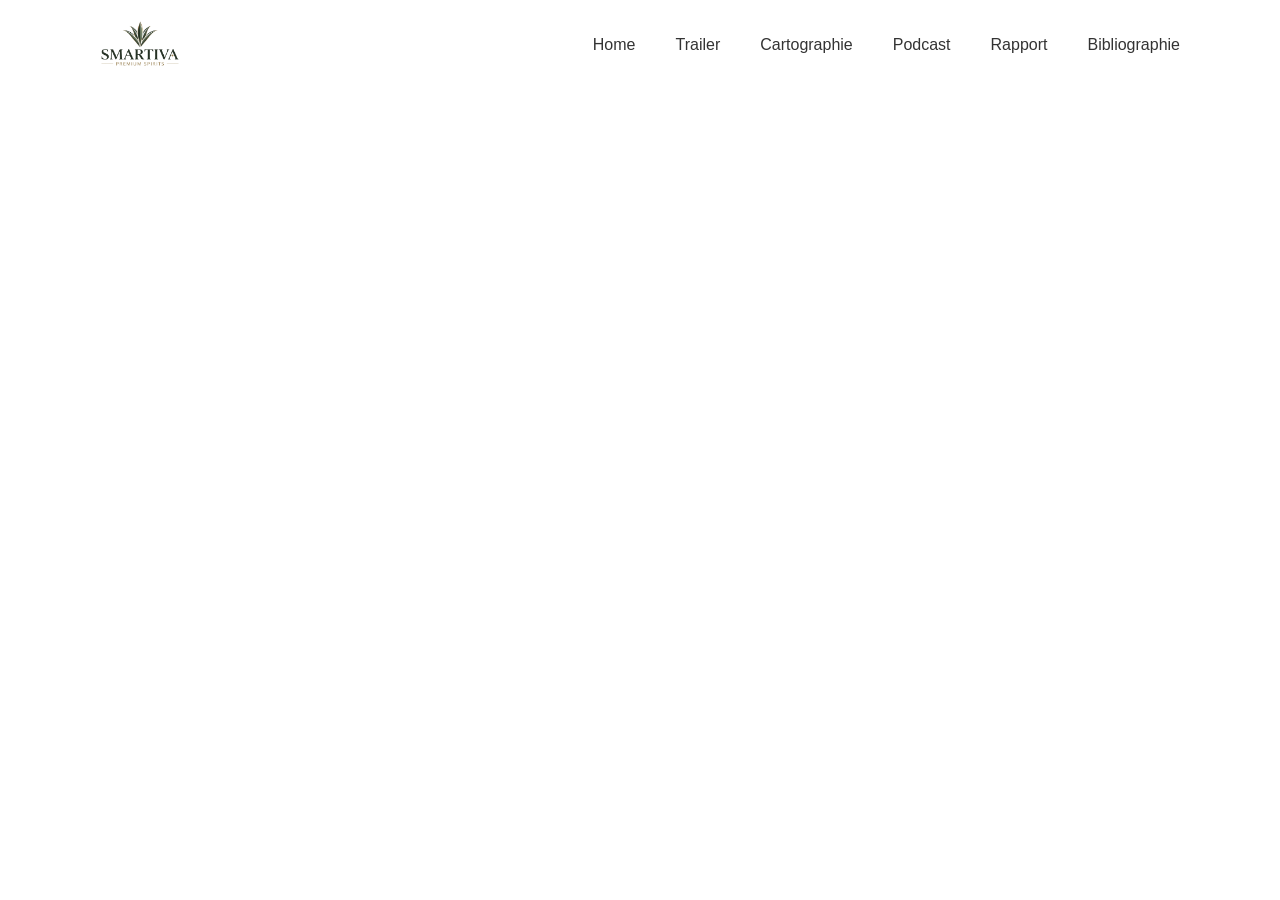
<file: carto.html>
<!DOCTYPE html>
<html lang="fr">
<head>
    <meta charset="UTF-8">
    <meta name="viewport" content="width=device-width, initial-scale=1.0">
    <title>Boissons</title>
    <link rel="stylesheet" href="carto.css">



</head>
<body>

    <section class="normale">
        <header>
            <a href="#"><img src="Img/logo.png" class="logo"></a>
            <ul>
                <li><a href="index.html">Home</a></li>
                <li><a href="film.html">Trailer</a></li>
                <li><a href="#">Cartographie</a></li>
                <li><a href="podcast.html">Podcast</a></li>
                <li><a href="rapport.html">Rapport</a></li>
                <li><a href="biblio.html">Bibliographie</a></li>


            </ul>
        </header>
        <div class="stockiframe">
            <iframe src="https://embed.kumu.io/14628018900e24277ace8e010ec8d9d4" width="783" height="500" frameborder="0"></iframe>    
        </section>
        </div>
    </section>
</body>
</file>
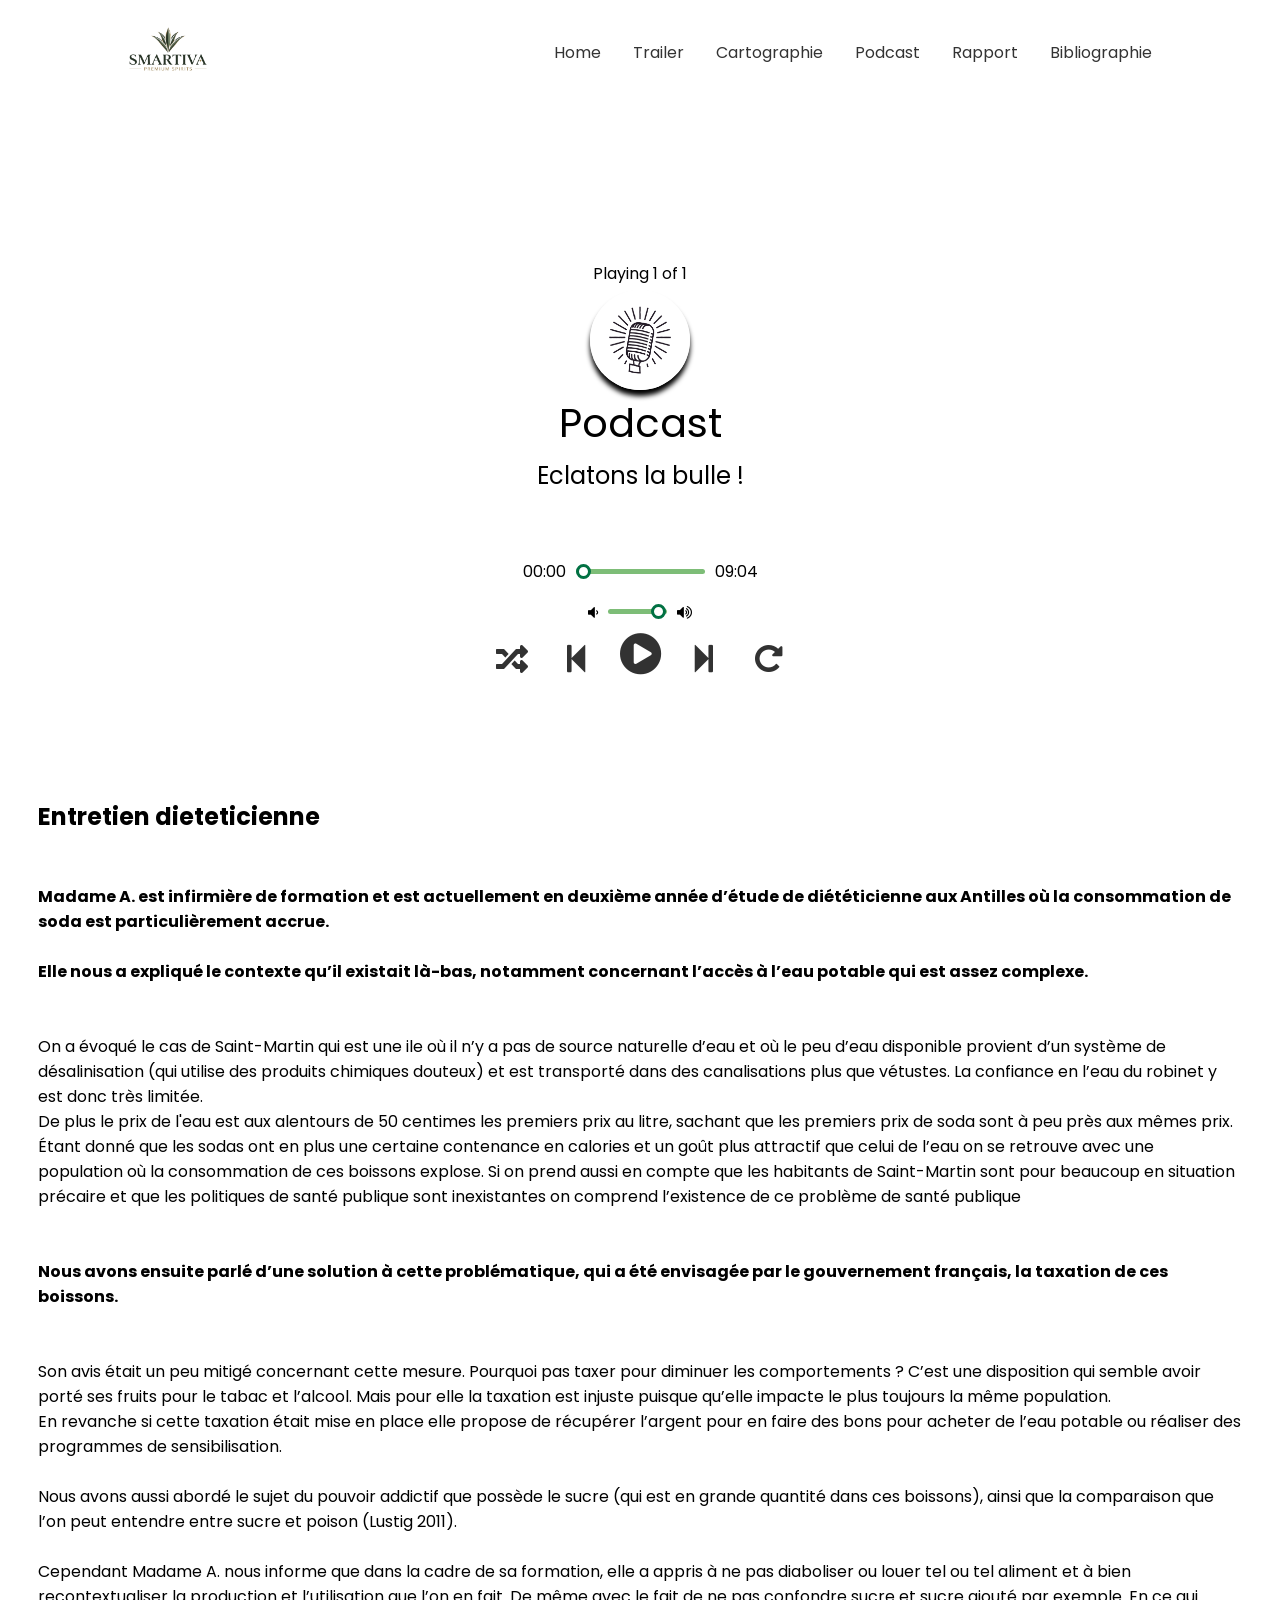
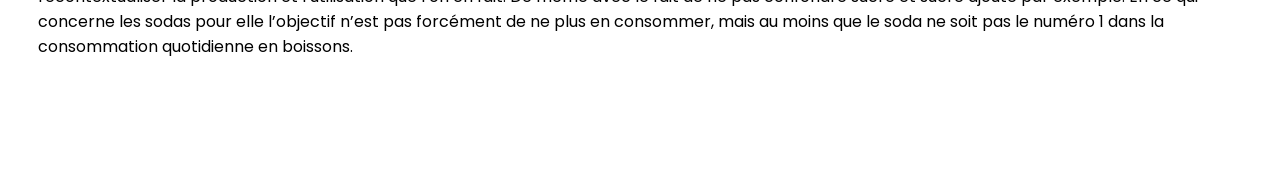
<file: podcast.html>
<!DOCTYPE html>
<html lang="fr">
<head>
    <meta charset="UTF-8">
    <meta http-equiv="X-UA-Compatible" content="IE=edge">
    <meta name="viewport" content="width=device-width, initial-scale=1.0">
    <title>Boissons</title>
    <link rel="stylesheet" href="podcast.css">
    <link rel="shortcut icon" href="images/favicon.ico" type="image/x-icon">  
    <link rel="stylesheet" href="https://cdnjs.cloudflare.com/ajax/libs/font-awesome/5.13.0/css/all.min.css">
    <link rel="stylesheet" href="https://cdnjs.cloudflare.com/ajax/libs/font-awesome/4.7.0/css/font-awesome.min.css">
    <script src="podcast.js" defer></script>


</head>
<body>
    <header>
        <a href="#"><img src="Img/logo.png" class="logo"></a>
        <ul>
            <li><a href="index.html">Home</a></li>
            <li><a href="film.html">Trailer</a></li>
            <li><a href="carto.html">Cartographie</a></li>
            <li><a href="#">Podcast</a></li>
            <li><a href="rapport.html">Rapport</a></li>
            <li><a href="biblio.html">Bibliographie</a></li>

        </ul>
    </header>
    <div class="player">
        <div class="wrapper">
            <div class="details">
                <div class="now-playing">PLAYING x OF y</div>
                <div class="track-art"></div>
                <div class="track-name">Track Name</div>
                <div class="track-artist">Track Artist</div>
            </div>
 
            <div class="slider_container">
                <div class="current-time">00:00</div>
                 <input type="range" min="1" max="100" value="0" class="seek_slider" onchange="seekTo()">
                 <div class="total-duration">00:00</div>
            </div>
 
            <div class="slider_container">
                <i class="fa fa-volume-down"></i>
                 <input type="range" min="1" max="100" value="99" class="volume_slider" onchange="setVolume()">
                 <i class="fa fa-volume-up"></i>
            </div>
 
            <div class="buttons">
                <div class="random-track" onclick="randomTrack()">
                    <i class="fas fa-random fa-2x" title="random"></i>
                </div>
                <div class="prev-track" onclick="prevTrack()">
                     <i class="fa fa-step-backward fa-2x"></i>
                 </div>
                 <div class="playpause-track" onclick="playpauseTrack()">
                     <i class="fa fa-play-circle fa-3x"></i>
                 </div>
                 <div class="next-track" onclick="nextTrack()">
                     <i class="fa fa-step-forward fa-2x"></i>
                 </div>
                 <div class="repeat-track" onclick="repeatTrack()">
                     <i class="fa fa-repeat fa-2x" title="repeat"></i>
                 </div>
            </div>
 
             <div id="wave">
                 <span class="stroke"></span>
                 <span class="stroke"></span>
                 <span class="stroke"></span>
                 <span class="stroke"></span>
                 <span class="stroke"></span>
                 <span class="stroke"></span>
                 <span class="stroke"></span>
             </div>  
        </div>
    </div>
    <section class="entretien">
        <h1>Entretien dieteticienne</h1><br><br>
        <h4>Madame A. est infirmière de formation et est actuellement en deuxième année d’étude de diététicienne aux Antilles où la consommation de soda est particulièrement accrue.

 
<br><br>
            Elle nous a expliqué le contexte qu’il existait là-bas, notamment concernant l’accès à l’eau potable qui est assez complexe.</h4><br><br>
            <p>
                On a évoqué le cas de Saint-Martin qui est une ile où il n’y a pas de source naturelle d’eau et où le peu d’eau disponible provient d’un système de désalinisation (qui utilise des produits chimiques douteux) et est transporté dans des canalisations plus que vétustes. La confiance en l’eau du robinet y est donc très limitée.<br>

                De plus le prix de l'eau est aux alentours de 50 centimes les premiers prix au litre, sachant que les premiers prix de soda sont à peu près aux mêmes prix.<br>
                
                Étant donné que les sodas ont en plus une certaine contenance en calories et un goût plus attractif que celui de l’eau on se retrouve avec une population où la consommation de ces boissons explose. Si on prend aussi en compte que les habitants de Saint-Martin sont pour beaucoup en situation précaire et que les politiques de santé publique sont inexistantes on comprend l’existence de ce problème de santé publique
             
            </p><br><br>

            <h4>Nous avons ensuite parlé d’une solution à cette problématique, qui a été envisagée par le gouvernement français, la taxation de ces boissons.</h4><br><br>

            <p>Son avis était un peu mitigé concernant cette mesure. Pourquoi pas taxer pour diminuer les comportements ? C’est une disposition qui semble avoir porté ses fruits pour le tabac et l’alcool. Mais pour elle la taxation est injuste puisque qu’elle impacte le plus toujours la même population.<br>

                En revanche si cette taxation était mise en place elle propose de récupérer l’argent pour en faire des bons pour acheter de l’eau potable ou réaliser des programmes de sensibilisation.<br><br>
            
                Nous avons aussi abordé le sujet du pouvoir addictif que possède le sucre (qui est en grande quantité dans ces boissons), ainsi que la comparaison que l’on peut entendre entre sucre et poison (Lustig 2011).<br><br>

                Cependant Madame A. nous informe que dans la cadre de sa formation, elle a appris à ne pas diaboliser ou louer tel ou tel aliment et à bien recontextualiser la production et l’utilisation que l’on en fait. De même avec le fait de ne pas confondre sucre et sucre ajouté par exemple. En ce qui concerne les sodas pour elle l’objectif n’est pas forcément de ne plus en consommer, mais au moins que le soda ne soit pas le numéro 1 dans la consommation quotidienne en boissons.

 
            </p><br><br><br>
    </section>

 
</body>
</html>
</file>
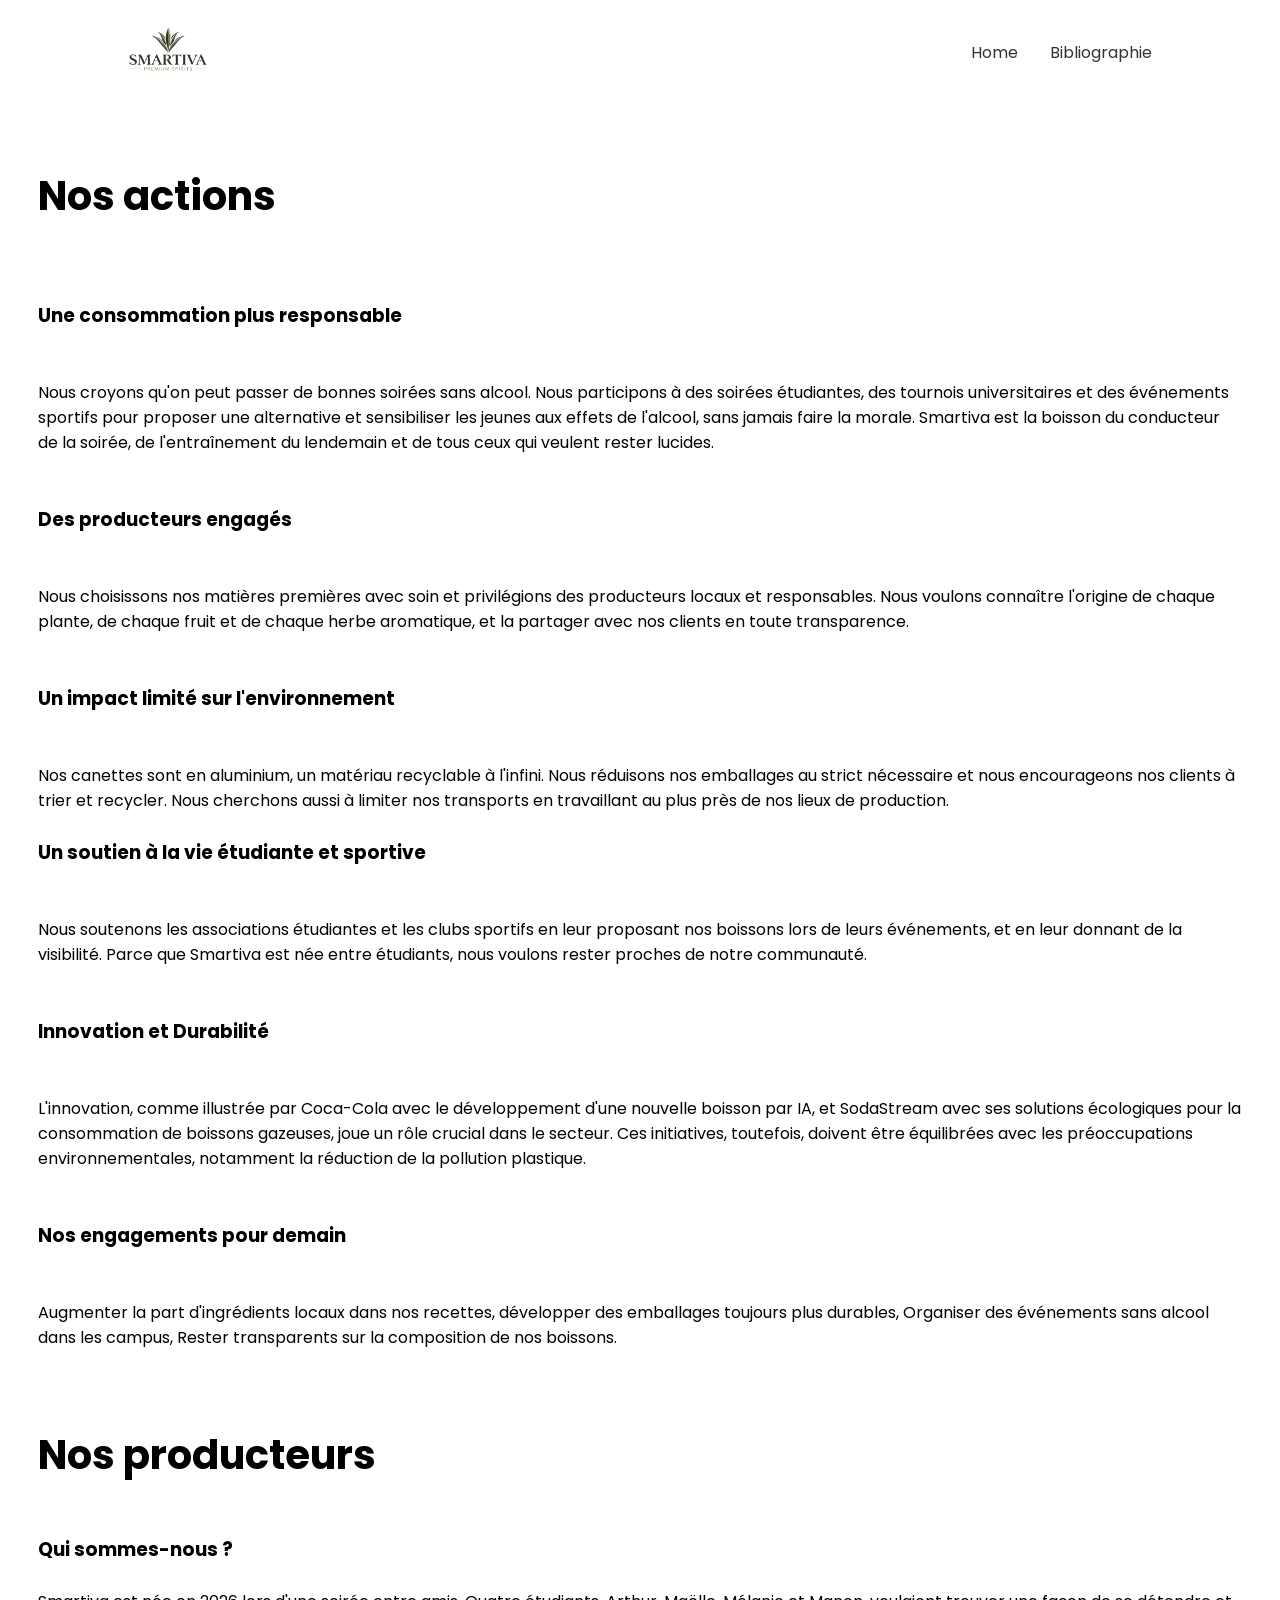
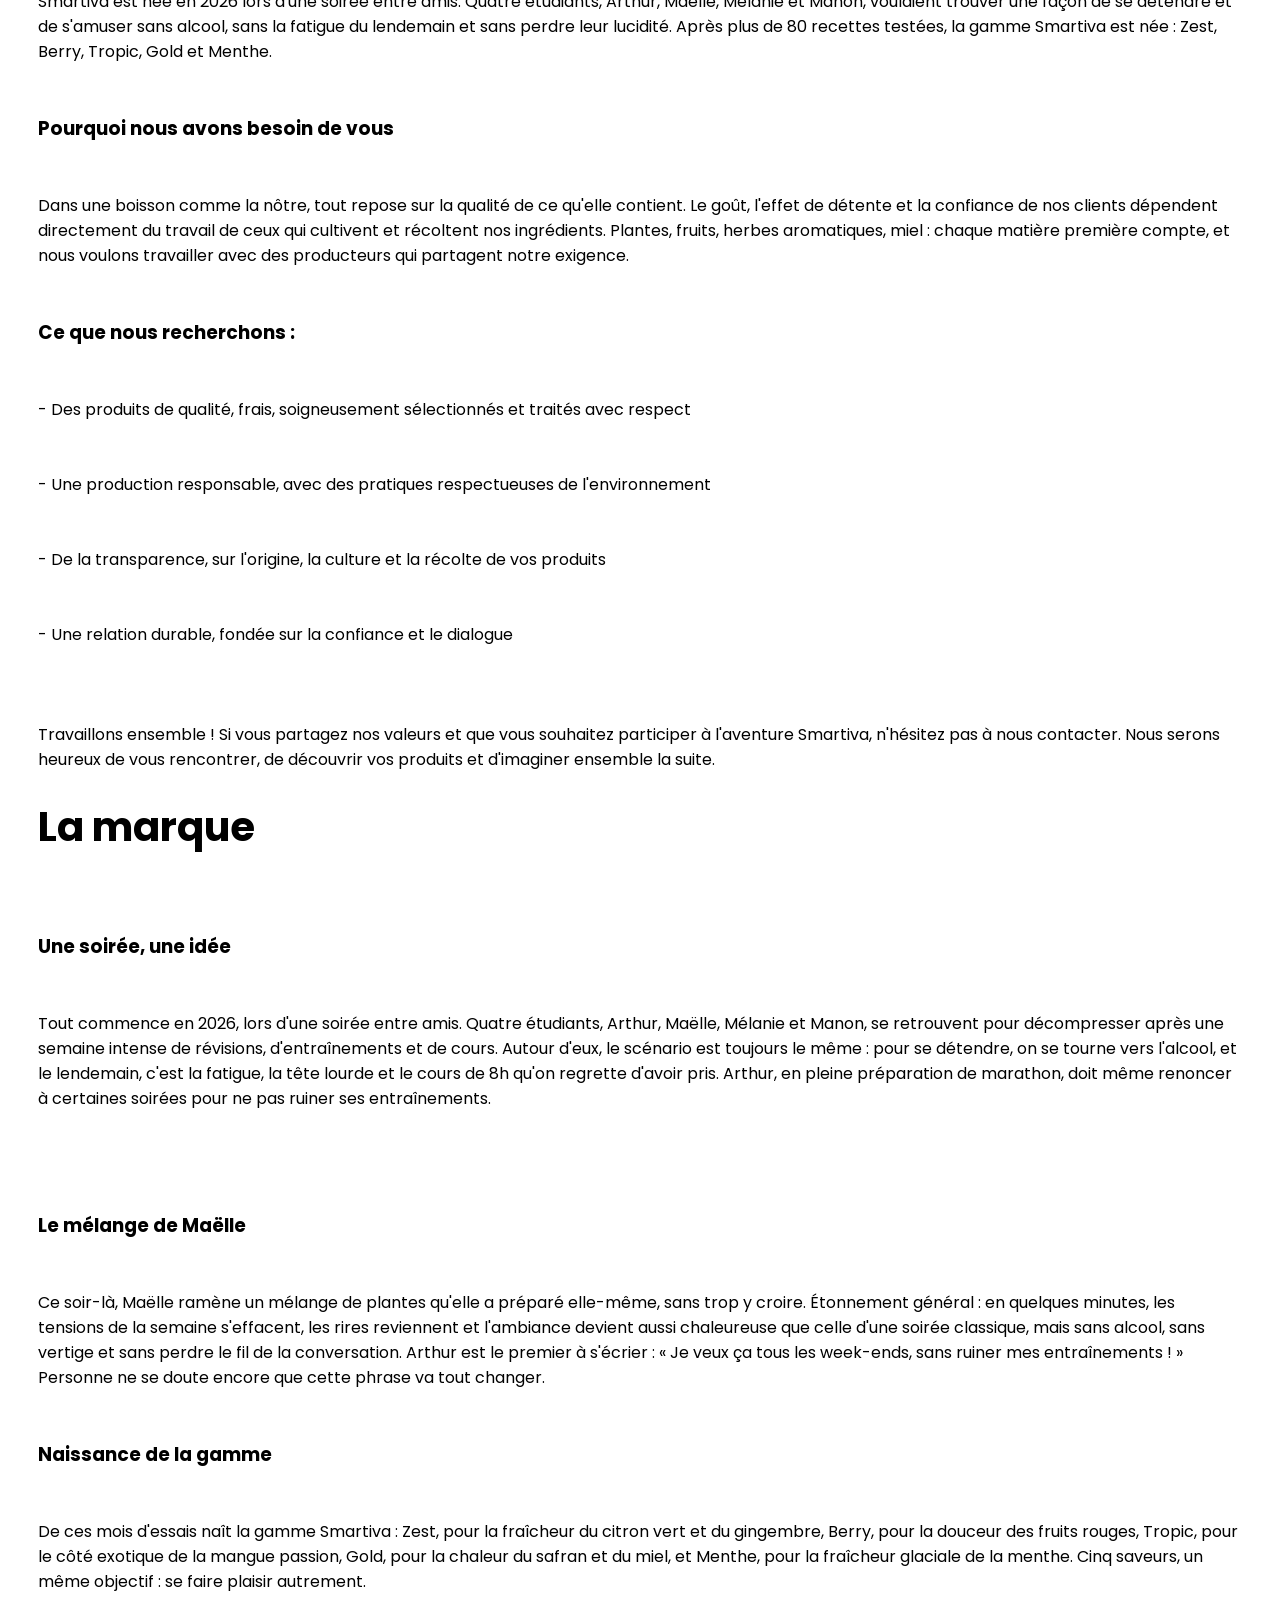
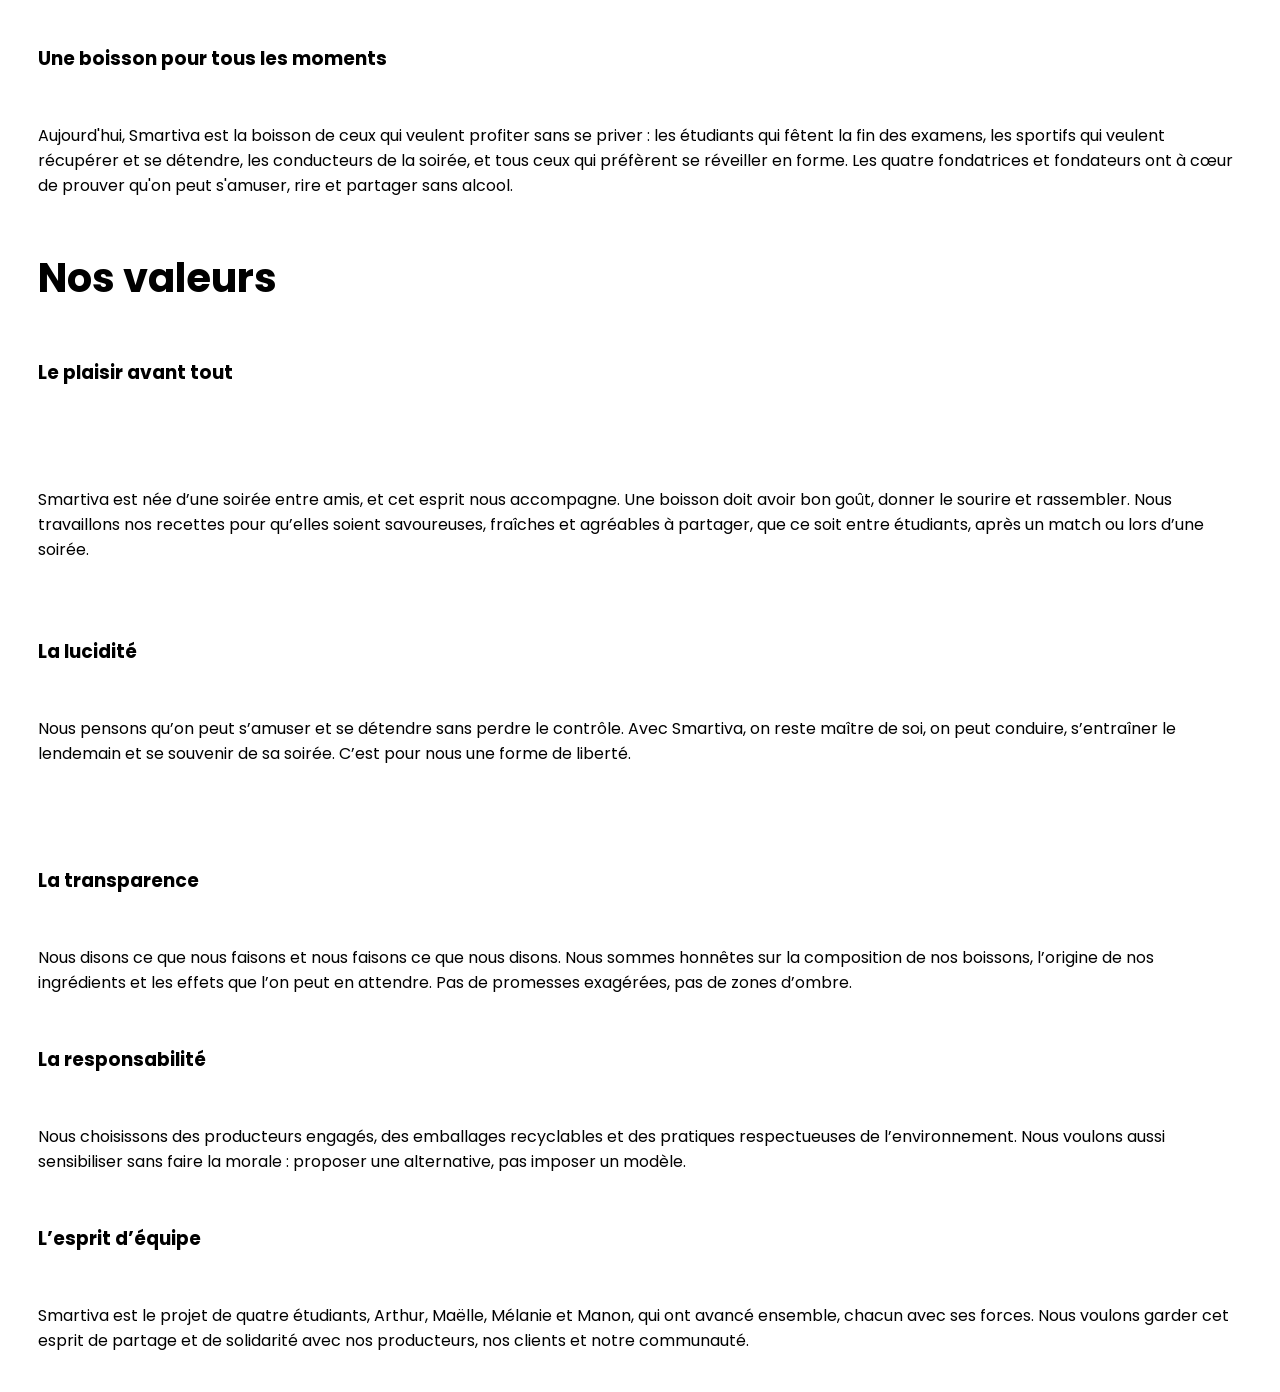
<file: resume.html>
<!DOCTYPE html>
<html lang="fr">
<head>
    <meta charset="UTF-8">
    <meta http-equiv="X-UA-Compatible" content="IE=edge">
    <meta name="viewport" content="width=device-width, initial-scale=1.0">
    <title>Boissons</title>
    <link rel="stylesheet" href="resume.css">
    <script src="app.js" defer></script>

</head>
<body>
    <section class="normal">
        
        <header>
            <a href="#"><img src="Img/logo.png" class="logo"></a>
            <ul>
                <li><a href="index.html">Home</a></li>
                <li><a href="biblio.html">Bibliographie</a></li>
            </ul>
        </header>
    </section>

    <section class="resume">
        <h1 id="marketing">Nos actions</h1>
        <br><br><br>

        <h3>Une consommation plus responsable</h3><br><br>
        <p>
            Nous croyons qu'on peut passer de bonnes soirées sans alcool. Nous participons à des soirées étudiantes, des tournois universitaires et des événements sportifs pour proposer une alternative et sensibiliser les jeunes aux effets de l'alcool, sans jamais faire la morale. Smartiva est la boisson du conducteur de la soirée, de l'entraînement du lendemain et de tous ceux qui veulent rester lucides.
        </p><br><br>
        <h3>Des producteurs engagés</h3><br><br>
        <p>
            Nous choisissons nos matières premières avec soin et privilégions des producteurs locaux et responsables. Nous voulons connaître l'origine de chaque plante, de chaque fruit et de chaque herbe aromatique, et la partager avec nos clients en toute transparence.
        </p><br><br>

        <h3>Un impact limité sur l'environnement
        </h3><br><br>
        <p>
            Nos canettes sont en aluminium, un matériau recyclable à l'infini. Nous réduisons nos emballages au strict nécessaire et nous encourageons nos clients à trier et recycler. Nous cherchons aussi à limiter nos transports en travaillant au plus près de nos lieux de production.
        <br><br>    
        <h3>Un soutien à la vie étudiante et sportive
        </h3><br><br>
        <p>
            Nous soutenons les associations étudiantes et les clubs sportifs en leur proposant nos boissons lors de leurs événements, et en leur donnant de la visibilité. Parce que Smartiva est née entre étudiants, nous voulons rester proches de notre communauté.    </p><br><br>

        <h3>Innovation et Durabilité</h3><br><br>
        <p>
            L'innovation, comme illustrée par Coca-Cola avec le développement d'une nouvelle boisson par IA, et SodaStream avec ses solutions écologiques pour la consommation de boissons gazeuses, joue un rôle crucial dans le secteur. Ces initiatives, toutefois, doivent être équilibrées avec les préoccupations environnementales, notamment la réduction de la pollution plastique.        
        </p><br><br>
        <h3>Nos engagements pour demain
        </h3><br><br>
        <p>
            Augmenter la part d'ingrédients locaux dans nos recettes, développer des emballages toujours plus durables, Organiser des événements sans alcool dans les campus, Rester transparents sur la composition de nos boissons.   </p><br><br>

        <br>
        <h1 id="sante">Nos producteurs</h1><br><br>
        <h3>
            Qui sommes-nous ?
        </h3><br><p>Smartiva est née en 2026 lors d'une soirée entre amis. Quatre étudiants, Arthur, Maëlle, Mélanie et Manon, voulaient trouver une façon de se détendre et de s'amuser sans alcool, sans la fatigue du lendemain et sans perdre leur lucidité. Après plus de 80 recettes testées, la gamme Smartiva est née : Zest, Berry, Tropic, Gold et Menthe.</p>
        <br><br>
        <h3>Pourquoi nous avons besoin de vous</h3><br><br>

        <p>Dans une boisson comme la nôtre, tout repose sur la qualité de ce qu'elle contient. Le goût, l'effet de détente et la confiance de nos clients dépendent directement du travail de ceux qui cultivent et récoltent nos ingrédients. Plantes, fruits, herbes aromatiques, miel : chaque matière première compte, et nous voulons travailler avec des producteurs qui partagent notre exigence.</p><br><br>

        <h3>Ce que nous recherchons :</h3><br><br>

        <p> - Des produits de qualité, frais, soigneusement sélectionnés et traités avec respect</p><br><br>

        <p> - Une production responsable, avec des pratiques respectueuses de l'environnement</p><br><br>

        <p> - De la transparence, sur l'origine, la culture et la récolte de vos produits</p><br><br>

        <p> - Une relation durable, fondée sur la confiance et le dialogue</p><br><br><br>

        <p>
            Travaillons ensemble ! Si vous partagez nos valeurs et que vous souhaitez participer à l'aventure Smartiva, n'hésitez pas à nous contacter. Nous serons heureux de vous rencontrer, de découvrir vos produits et d'imaginer ensemble la suite.
        </p><br><p> </p>

        <h1 id="environnement">La marque</h1><br><br><br>
        <h3>Une soirée, une idée
        </h3><br><br>
        <p>
            Tout commence en 2026, lors d'une soirée entre amis. Quatre étudiants, Arthur, Maëlle, Mélanie et Manon, se retrouvent pour décompresser après une semaine intense de révisions, d'entraînements et de cours. Autour d'eux, le scénario est toujours le même : pour se détendre, on se tourne vers l'alcool, et le lendemain, c'est la fatigue, la tête lourde et le cours de 8h qu'on regrette d'avoir pris. Arthur, en pleine préparation de marathon, doit même renoncer à certaines soirées pour ne pas ruiner ses entraînements.
        </p><br><br>

        <br><br>

        <h3>Le mélange de Maëlle

        </h3><br><br>
        <p>
            Ce soir-là, Maëlle ramène un mélange de plantes qu'elle a préparé elle-même, sans trop y croire. Étonnement général : en quelques minutes, les tensions de la semaine s'effacent, les rires reviennent et l'ambiance devient aussi chaleureuse que celle d'une soirée classique, mais sans alcool, sans vertige et sans perdre le fil de la conversation. Arthur est le premier à s'écrier : « Je veux ça tous les week-ends, sans ruiner mes entraînements ! » Personne ne se doute encore que cette phrase va tout changer.

        <p> <br><br>
        </p><h3>Naissance de la gamme

        </h3><br><br>
        <p>
            De ces mois d'essais naît la gamme Smartiva : Zest, pour la fraîcheur du citron vert et du gingembre, Berry, pour la douceur des fruits rouges, Tropic, pour le côté exotique de la mangue passion, Gold, pour la chaleur du safran et du miel, et Menthe, pour la fraîcheur glaciale de la menthe. Cinq saveurs, un même objectif : se faire plaisir autrement.
        
        <p><br><br>
         <h3>Une boisson pour tous les moments

        </h3><br><br>
        <p>
            Aujourd'hui, Smartiva est la boisson de ceux qui veulent profiter sans se priver : les étudiants qui fêtent la fin des examens, les sportifs qui veulent récupérer et se détendre, les conducteurs de la soirée, et tous ceux qui préfèrent se réveiller en forme. Les quatre fondatrices et fondateurs ont à cœur de prouver qu'on peut s'amuser, rire et partager sans alcool.
        <p><br><br>

        <h1 id="economie">Nos valeurs</h1>
        <br><br>
 

<h3>Le plaisir avant tout</h3><br><br>


<p><br><br>
    Smartiva est née d’une soirée entre amis, et cet esprit nous accompagne. Une boisson doit avoir bon goût, donner le sourire et rassembler. Nous travaillons nos recettes pour qu’elles soient savoureuses, fraîches et agréables à partager, que ce soit entre étudiants, après un match ou lors d’une soirée.<br><br>
    

</p><br><br>

<h3>La lucidité</h3><br><br>
<p>
    Nous pensons qu’on peut s’amuser et se détendre sans perdre le contrôle. Avec Smartiva, on reste maître de soi, on peut conduire, s’entraîner le lendemain et se souvenir de sa soirée. C’est pour nous une forme de liberté.

</p><br><br>

<br><br>

<h3> La transparence</h3><br><br>
<p>Nous disons ce que nous faisons et nous faisons ce que nous disons. Nous sommes honnêtes sur la composition de nos boissons, l’origine de nos ingrédients et les effets que l’on peut en attendre. Pas de promesses exagérées, pas de zones d’ombre.</p>
<br><br>

<h3>La responsabilité</h3><br><br>
<p>Nous choisissons des producteurs engagés, des emballages recyclables et des pratiques respectueuses de l’environnement. Nous voulons aussi sensibiliser sans faire la morale : proposer une alternative, pas imposer un modèle.</p>

<br><br>
<h3>L’esprit d’équipe</h3><br><br>
<p>Smartiva est le projet de quatre étudiants, Arthur, Maëlle, Mélanie et Manon, qui ont avancé ensemble, chacun avec ses forces. Nous voulons garder cet esprit de partage et de solidarité avec nos producteurs, nos clients et notre communauté.</p>






    </section>

</body>
</html>
</file>
<file: biblio.css>
@import url('https://fonts.googleapis.com/css?family=Poppins:200,300,400,500,600,700,800,900&display=swap');


* {
  margin: 0;
  padding: 0;
  box-sizing: border-box;
  font-family: 'Poppins', sans-serif;
  font-size: 0.9;
  scroll-behavior:smooth
}

body {
  overflow-x: hidden;
  text-align: center;
}

.normal {
  position: relative;
  width: 100%;
  min-height: 10vh;
  padding: 5%;
  display: flex;
  justify-content: space-between;
  align-items: center;
  background: #fff;
  overflow: hidden;
}
.parallax::after {
  height: 100px; /* Hauteur du flou */
  background: linear-gradient(to top, rgba(255, 255, 255, 0), rgba(255, 255, 255, 1));
}

header {
  position: absolute;
  top: 0;
  left: 0;
  width: 100%;
  padding: 2% 10%;
  display: flex;
  justify-content: space-between;
  align-items: center;
}

header .logo {
  max-width: 80px;
  width: 100%;
}

header ul {
  display: flex;
}

header ul li {
  list-style: none;
}

header ul li a {
  color: #333;
  font-weight: 400;
  margin-left: 2em;
  text-decoration: none;
}

.ul2{
    padding-left: 3em;
    margin-bottom: 3%;
    text-align: left;
}
.ul2 li{

    list-style:disc ;
    margin-top: 1em;
}

@media (max-width: 768px) {
  header {
      flex-direction: column;
      padding: 5% 5%;
  }

  header .logo {
      margin-bottom: 2em; /* Ajoutez de l'espace entre le logo et le menu sur les petits écrans */
  }

  header ul {
      flex-direction: column;
      align-items: center;
  }

  header ul li a {
      margin: 10px 0; /* Ajoutez de l'espace autour des liens pour les rendre plus cliquables */
  }
}
</file>
<file: carto.css>
*{
    margin: 0;
    padding: 0;
    box-sizing: border-box;
    font-family: 'Poppins',sans-serif;
}

body{
  overflow-x: hidden;
}



.normal{
    position: relative;
    width: 100%;
    min-height: 100vh;
    max-height: 100vh;
    padding: 100px;
    display: flex;
    justify-content: space-between;
    align-items: center;
    background: #fff;
}

.parallax::after {
  height: 100px; /* Hauteur du flou */
  background: linear-gradient(to top, rgba(255, 255, 255, 0), rgba(255, 255, 255, 1));
}
header{
    position: relative;
    top: 0;
    left: 0;
    width: 100%;
    padding: 20px 100px;
    display: flex;
    justify-content: space-between;
    align-items: center;
}

header .logo{
    position: relative;
    max-width:80px ;
    
}

header ul{
    position:relative;
    display: flex;
}

header ul li{
    list-style: none; 
}

header ul li a{
    display: inline-block;
    color: #333;
    font-weight: 400;
    margin-left: 40px;
    text-decoration: none;
}


.stockiframe{
    margin: 1em 1em 0em 1em;
    display: flex;
    justify-content: center;
    align-items: center;
}
</file>
<file: podcast.css>
@import url('https://fonts.googleapis.com/css?family=Poppins:200,300,400,500,600,700,800,900&display=swap');

*{
    margin: 0;
    padding: 0;
    box-sizing: border-box;
    font-family: 'Poppins',sans-serif;
}

body{
  overflow-x: hidden;
}
header {
  position: relative;
  top: 0;
  left: 0;
  width: 100%;
  padding: 2% 10%;
  display: flex;
  justify-content: space-between;
  align-items: center;
}

header .logo {
  max-width: 80px;
  width: 100%;
}

header ul {
  display: flex;
}

header ul li {
  list-style: none;
}

header ul li a {
  color: #333;
  font-weight: 400;
  margin-left: 2em;
  text-decoration: none;
}

@media (max-width: 768px) {
  header {
      flex-direction: column;
      padding: 5% 5%;
  }

  header .logo {
      margin-bottom: 2em; /* Ajoutez de l'espace entre le logo et le menu sur les petits écrans */
  }

  header ul {
      flex-direction: column;
      align-items: center;
  }

  header ul li a {
      margin: 10px 0; /* Ajoutez de l'espace autour des liens pour les rendre plus cliquables */
  }
}


/******** player  *****/


.player{
  margin-top: 0;
  position: relative;
  height: 80vh;
  display: flex;
  align-items: center;
  flex-direction: column;
  justify-content: center;
}
.wrapper{
  display: flex;
  justify-content: center;
  flex-direction: column;
  align-items: center;
  width: 30vw;
  height: 80vh;
  border: 1px solid transparent;
  padding: 1em;
  border-radius: 20px;
  margin-top: 0;
  background-color: #fff;
  /*box-shadow: rgba(0, 0, 0, 0.5) 3px 19px 38px, rgba(0, 0, 0, 0.5) 0px 15px 12px;*/
}
  
  .details {
  width: 100%;
  height: 50%;
  display: flex;
  align-items: center;
  flex-direction: column;
  justify-content: center;
  }

  
  .track-art {
  margin: 1%;
  height: 100px;
  width: 100px;
  border:0.2% solid 	#FFF;
  background-size: cover;
  background-position: center;
  -moz-box-shadow: 0px 6px 5px black;
  -webkit-box-shadow: 0px 6px 5px black;
  box-shadow: 0px 6px 5px black;
  -moz-border-radius:10vw;
  -webkit-border-radius:10vw;
  border-radius:50%;
  }
  
  .now-playing {
  font-size: 1rem;
  }
  
  .track-name {
  font-size: 2.5rem;
  }
  
  .track-artist {
  margin-top: 5px;
  font-size: 1.5rem;
  }
  
  .buttons {
  width: 100%;
  display: flex;
  text-align: center;
  justify-content: center;
  align-items: center;
  
  margin-bottom: 30px;

  }
  
  .active{
      color: black;
  }
  
  .repeat-track,
  .random-track,
  .prev-track,
  .next-track {
  width: 5vw;
  height: 5vw;
  padding: 1vw;
  opacity: 0.8;
  transition: opacity .2s;
  }

  .playpause-track{
    width: 5vw;
  height: 5vw;
  opacity: 0.8;
  transition: opacity .2s;

  }
  
  .repeat-track:hover,
  .random-track:hover,
  .playpause-track:hover,
  .prev-track:hover,
  .next-track:hover {
  opacity: 1.0;
  }
  
  .slider_container {
  display: flex;
  justify-content: center;
  align-items: center;

  }
  
  .seek_slider, .volume_slider {
  -webkit-appearance: none;
  -moz-appearance: none;
  appearance: none;
  height: 5px;
  background: #7dbd77;
  -webkit-transition: .2s;
  transition: opacity .2s;
  }
  
  .seek_slider::-webkit-slider-thumb,
  .volume_slider::-webkit-slider-thumb {
  -webkit-appearance: none;
  -moz-appearance: none;
  appearance: none;
  width: 15px;
  height: 15px;
  background: white;
  border: 3px solid #017143;
  cursor: grab;
  border-radius: 100%;
  }
  
  .seek_slider:hover,
  .volume_slider:hover {
  opacity: 1.0;
  }
  
  .seek_slider {
  width: 60%;
  text-decoration: none;
  border-radius: 25px;
  
  }
  
  .volume_slider {
  width: 30%;
  border-radius: 25px;

  }
  
  .current-time,
  .total-duration {
  padding: 10px;
  }
  
  i.fa-volume-down,
  i.fa-volume-up {
  padding: 10px;
  }
  
  i,
  i.fa-play-circle,
  i.fa-pause-circle,
  i.fa-step-forward,
  i.fa-step-backward,
  p {
  cursor: pointer;
  }
  .randomActive{
      color: black;
  }
  .rotate {
      animation: rotation 8s infinite linear;
  }
  @keyframes rotation {
      from {
        transform: rotate(0deg);
      }
      to {
        transform: rotate(359deg);
      }
  }
  .loader {
    height: 70px;
    display: flex;
    justify-content: center;
    align-items: center;
  }
  .loader .stroke{
      background: #f1f1f1;
      height: 150%;
      width: 10px;
      border-radius: 50px;
      margin: 0 5px;
      animation: animate 1.4s linear infinite;
  }
    @keyframes animate {
      50% {
        height: 20%;
        background: #7dbd77;
      }
  
      100% {
        background: #7dbd77;
        height: 100%;
      }
    }
    .stroke:nth-child(1){
        animation-delay: 0s;
    }
    .stroke:nth-child(2){
      animation-delay: 0.3s;
  }
  .stroke:nth-child(3){
      animation-delay: 0.6s;
  }
  .stroke:nth-child(4){
      animation-delay: 0.9s;
  }
  .stroke:nth-child(5){
      animation-delay: 0.6s;
  }
  .stroke:nth-child(6){
      animation-delay: 0.3s;
  }
  .stroke:nth-child(7){
      animation-delay: 0s;
  }
  

/**********************************/


.entretien{
  margin-top: -5%;
  padding: 3%;
}
</file>
<file: resume.css>
@import url('https://fonts.googleapis.com/css?family=Poppins:200,300,400,500,600,700,800,900&display=swap');


* {
  margin: 0;
  padding: 0;
  box-sizing: border-box;
  font-family: 'Poppins', sans-serif;
  font-size: 0.9;
  scroll-behavior:smooth
}

body {
  overflow-x: hidden;
  text-align: center;
}

.normal {
  position: relative;
  width: 100%;
  min-height: 10vh;
  padding: 5%;
  display: flex;
  justify-content: space-between;
  align-items: center;
  background: #fff;
  overflow: hidden;
}
.parallax::after {
  height: 100px; /* Hauteur du flou */
  background: linear-gradient(to top, rgba(255, 255, 255, 0), rgba(255, 255, 255, 1));
}

header {
  position: absolute;
  top: 0;
  left: 0;
  width: 100%;
  padding: 2% 10%;
  display: flex;
  justify-content: space-between;
  align-items: center;
}

header .logo {
  max-width: 80px;
  width: 100%;
}

header ul {
  display: flex;
}

header ul li {
  list-style: none;
}

header ul li a {
  color: #333;
  font-weight: 400;
  margin-left: 2em;
  text-decoration: none;
}

@media (max-width: 768px) {
  header {
      flex-direction: column;
      padding: 5% 5%;
  }

  header .logo {
      margin-bottom: 2em; /* Ajoutez de l'espace entre le logo et le menu sur les petits écrans */
  }

  header ul {
      flex-direction: column;
      align-items: center;
  }

  header ul li a {
      margin: 10px 0; /* Ajoutez de l'espace autour des liens pour les rendre plus cliquables */
  }
}
.resume{
    padding: 3%;
    text-align: left;
}
img{
    width: 50%;
}

h1{
    font-size: 2.5em;
}
</file>
